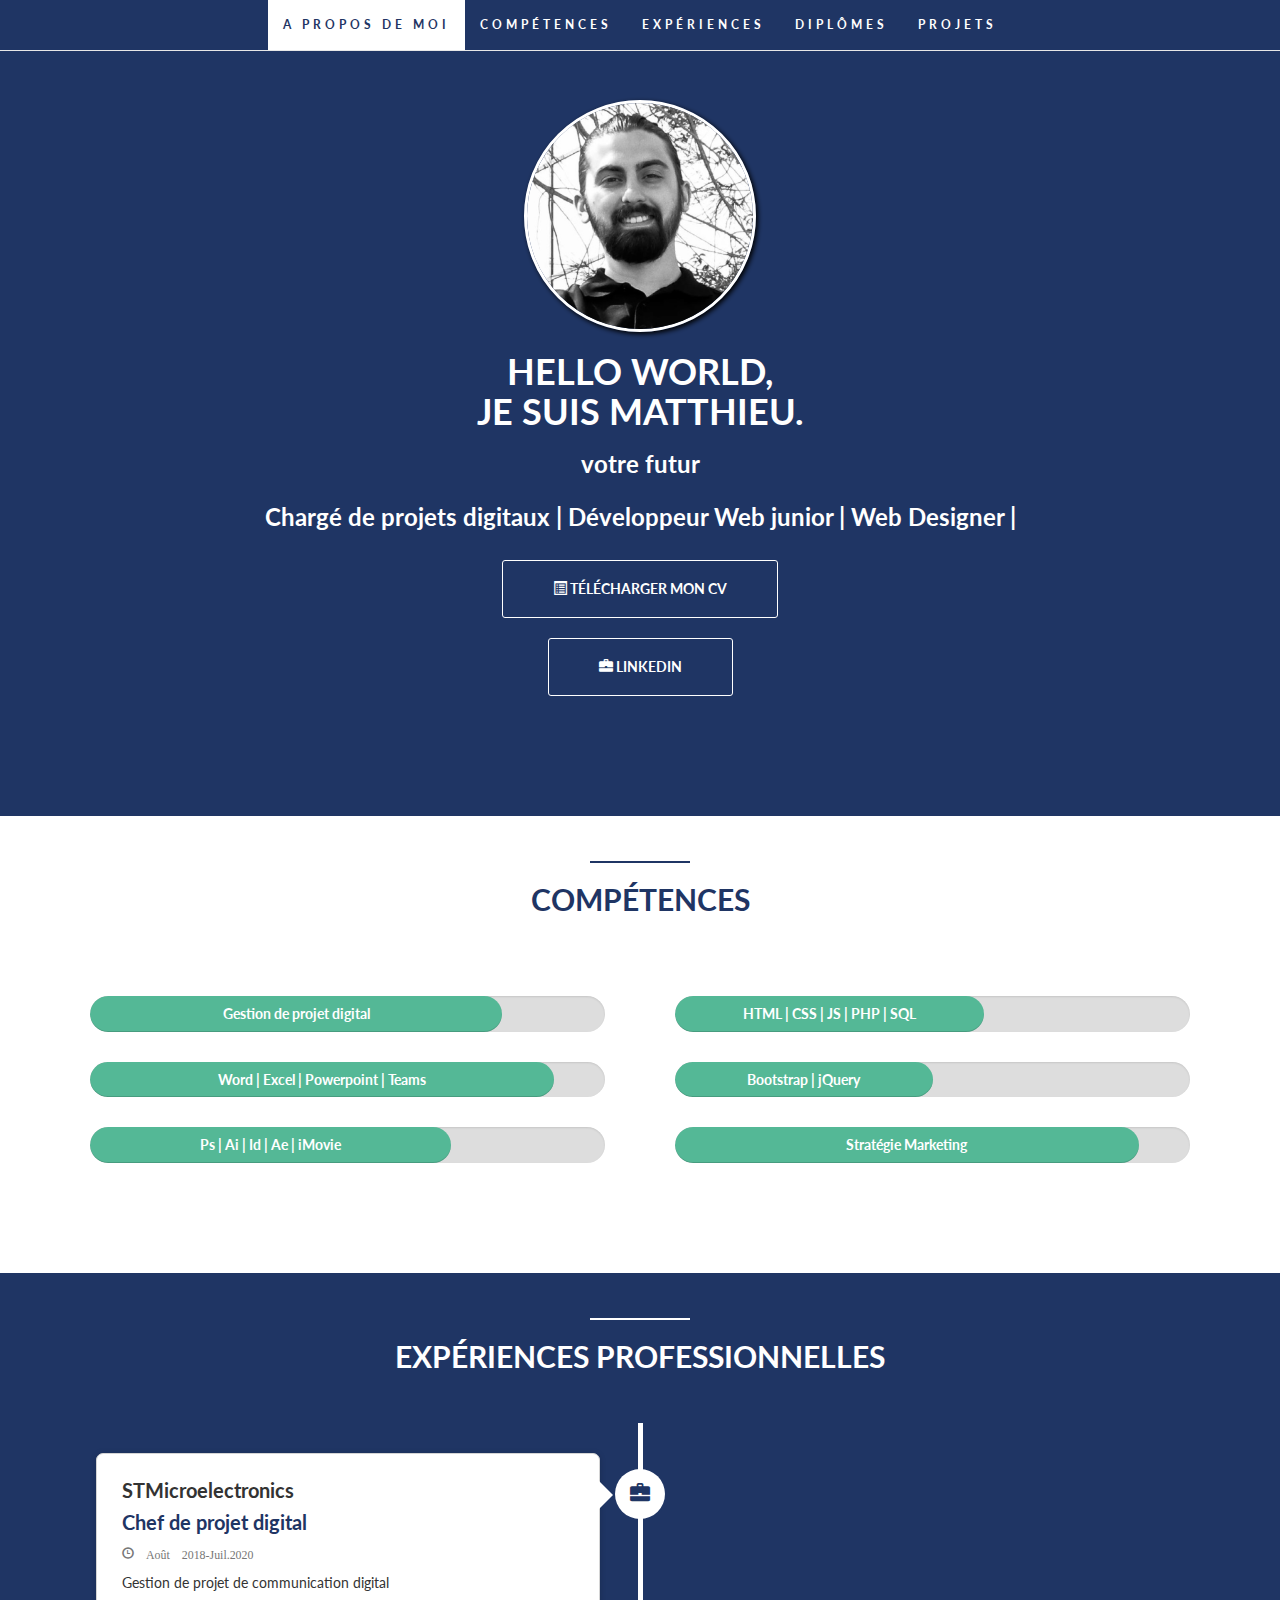
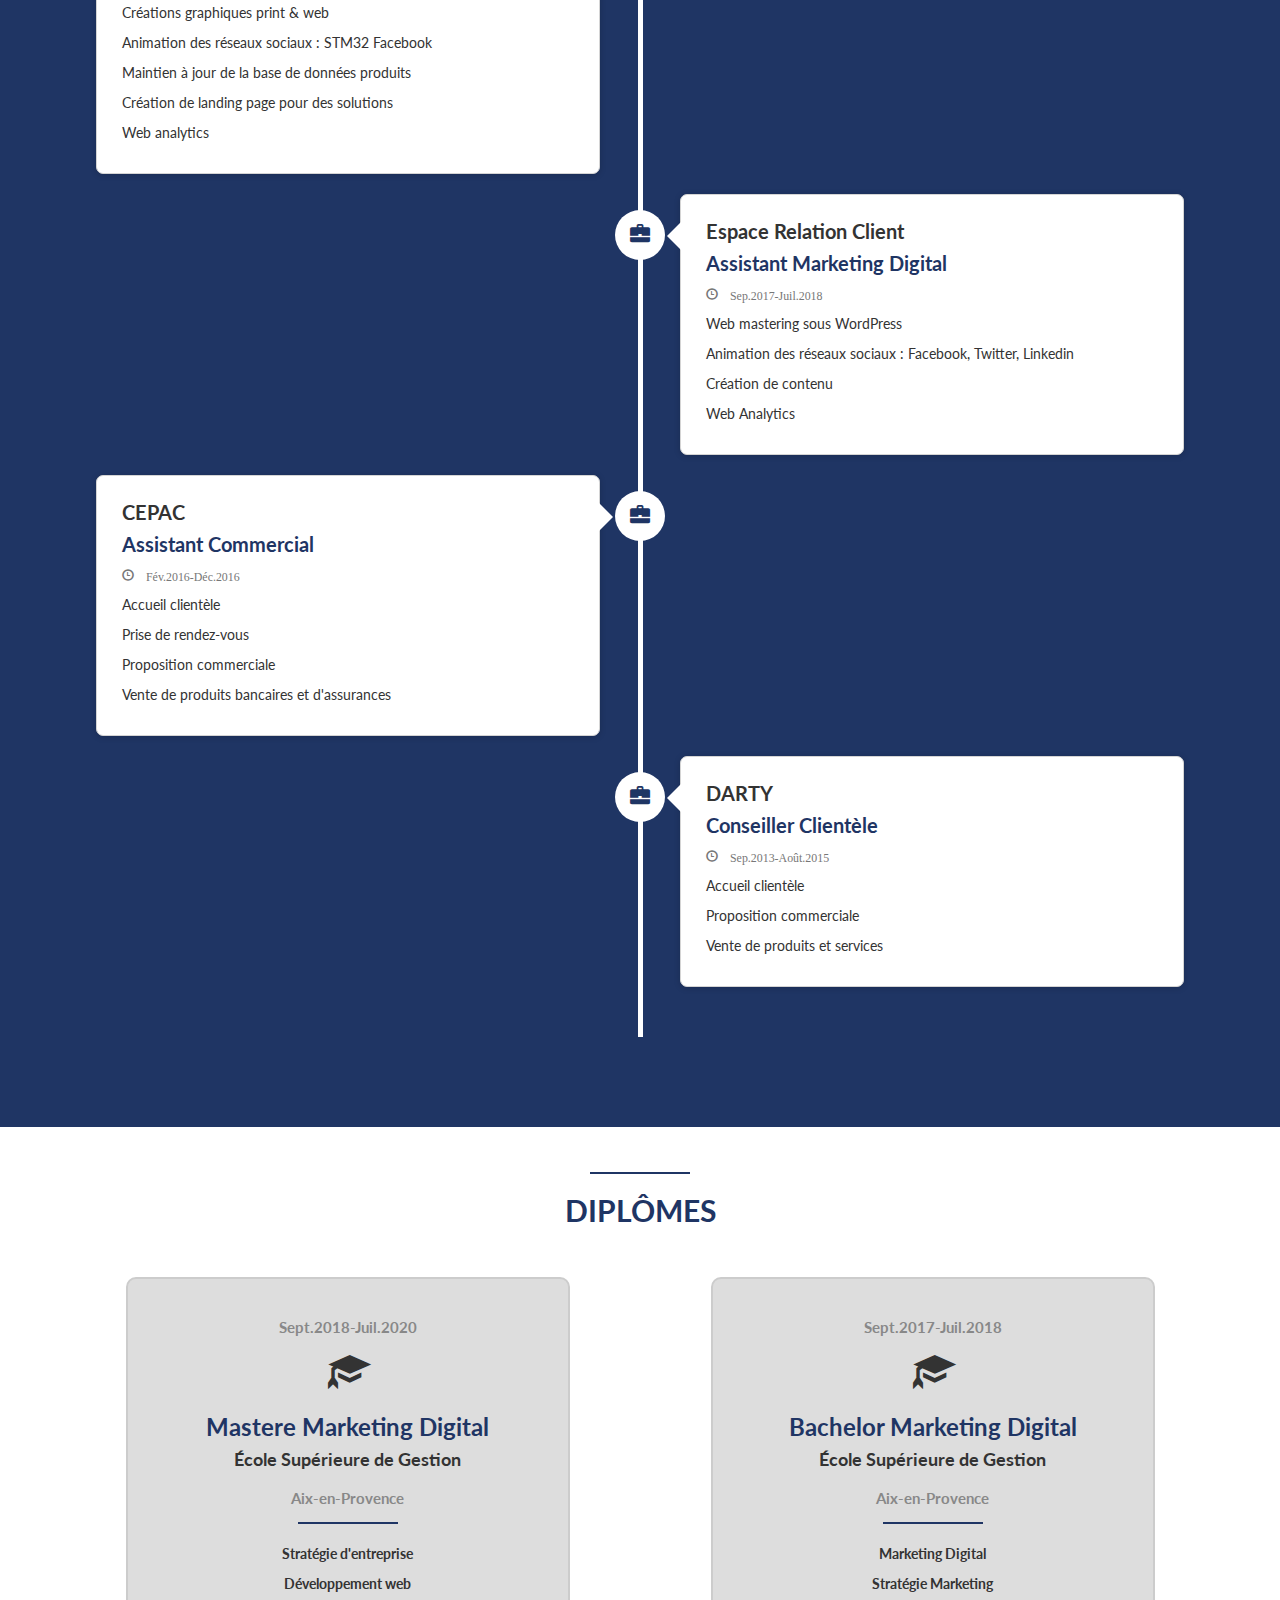
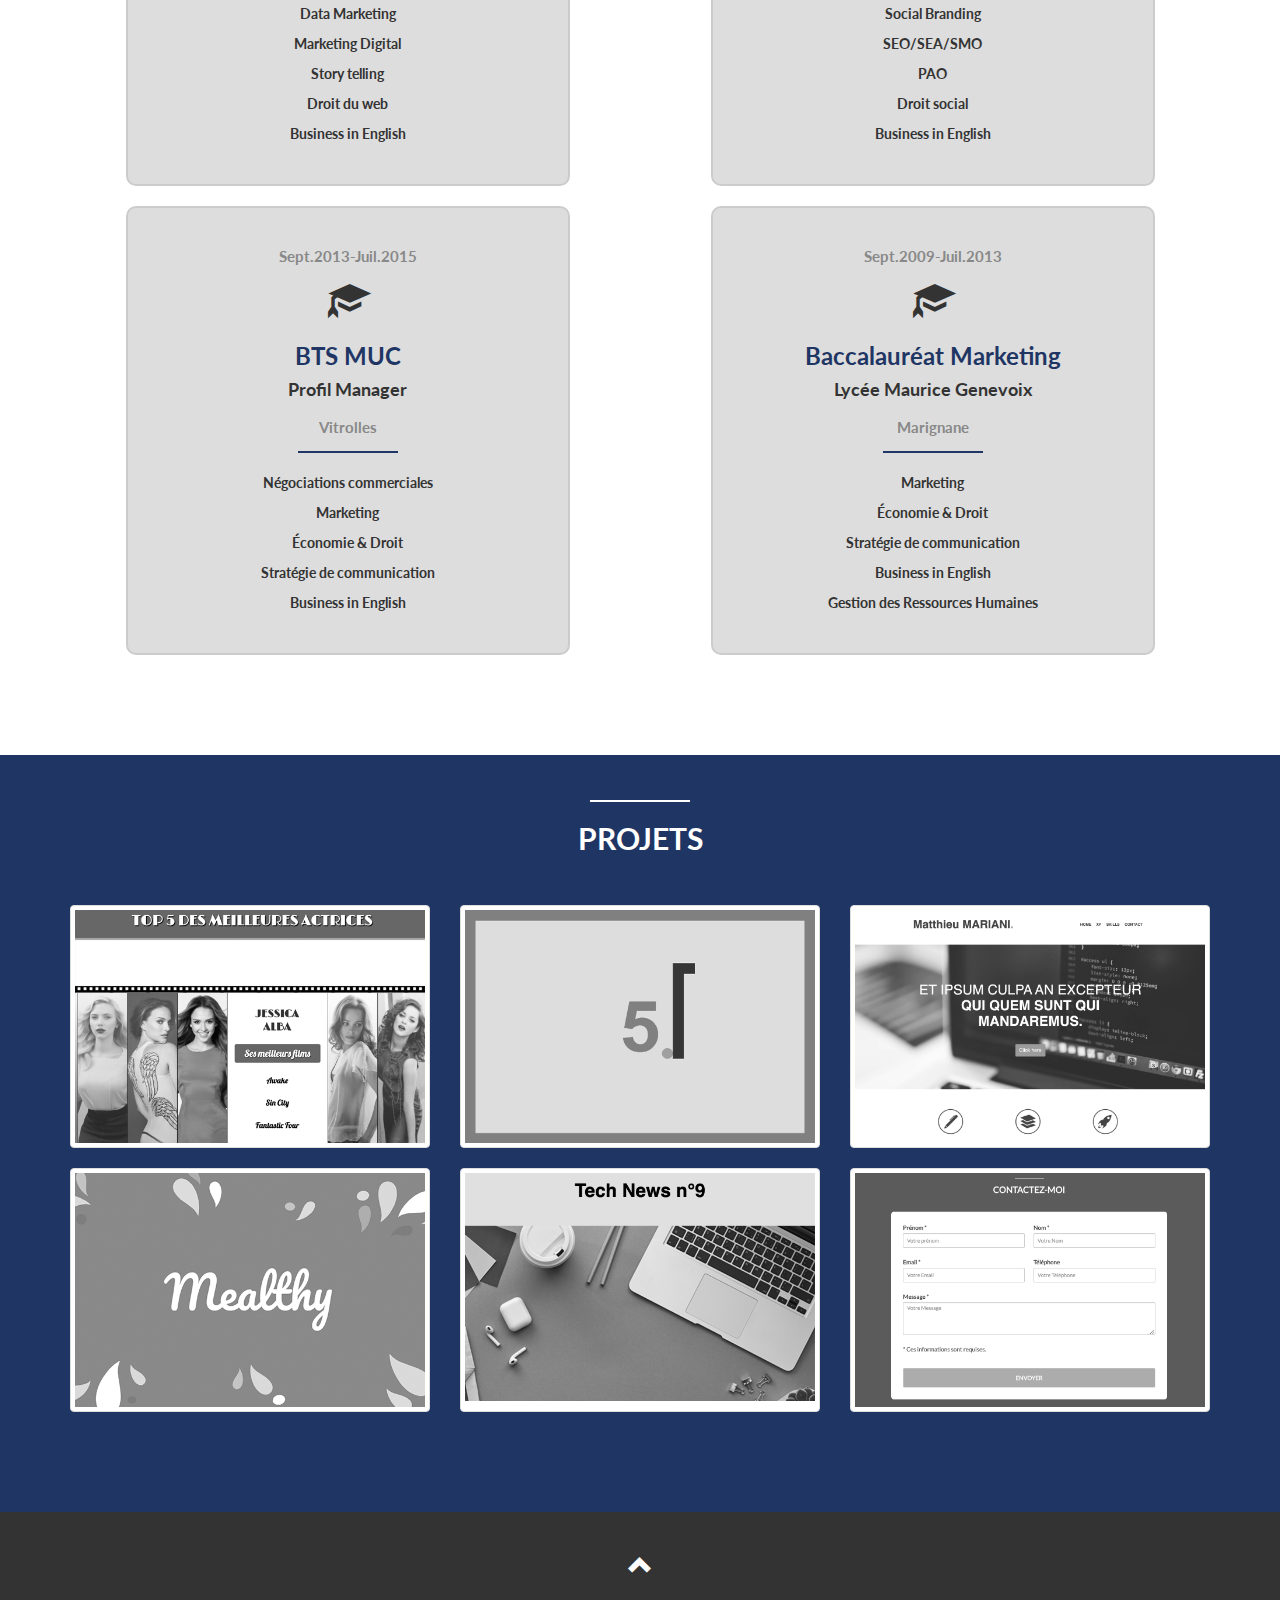
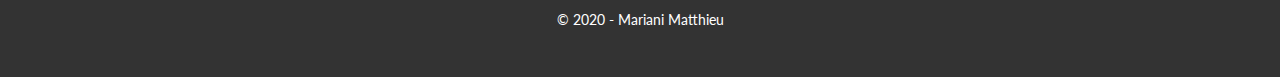
<file: index.html>
<!DOCTYPE html>
<html>

<head>
    <title>Matthieu Mariani - Chargé de projets digitaux | Développeur Web junior | Web Designer |</title>
    <meta charset="utf-8" />
    <meta name="viewport" content="width=device-width, initial-scale=1">
    <meta name="title" content="Matthieu Mariani - Chargé de projets digitaux | Développeur Web junior | Web Designer |">
    <meta name="author" content="Matthieu Mariani">
    <meta name="description" content="Webdesigner, Chargé de projet digital, mais avant tout passioné par cet univers, je ne cesse de me former sur les technologies qui nous entourent, en particulier la programmation web. Venez découvrir mon parcours, mes projets et mes passions.">
    <meta name="keywords" content="Matthieu Mariani, Matthieu, Mariani, Programmation, Créativité, Stratégie, Web, Conseiller, Consultant, Chef, Digital, Personal branding, Portfolio">
    <meta name="owner" content="Matthieu Mariani">
    <meta name="robots" content="index,all">
    <meta name="Reply-to" content="mariani.matthieu.dev@gmail.com">
    <meta name="revisit-after" content="10">
    <link rel="icon" href="favicon.ico" />
    <!-- jQuery link -->
    <script src="https://ajax.googleapis.com/ajax/libs/jquery/1.11.3/jquery.min.js"></script>
    <!-- Bootstrap link -->
    <link rel="stylesheet" href="https://maxcdn.bootstrapcdn.com/bootstrap/3.3.6/css/bootstrap.min.css">
    <script src="https://maxcdn.bootstrapcdn.com/bootstrap/3.3.6/js/bootstrap.min.js"></script>
    <!-- Google font -->
    <link href='http://fonts.googleapis.com/css?family=Lato' rel='stylesheet' type='text/css'>
    <!-- Stylesheet -->
    <link rel="stylesheet" href="css/style.css">
    <!-- Script -->
    <script src="js/script.js"></script>
    <!-- Global site tag (gtag.js) - Google Analytics -->
    <script async src="https://www.googletagmanager.com/gtag/js?id=UA-159633657-1"></script>
    <script>
        window.dataLayer = window.dataLayer || [];

        function gtag() {
            dataLayer.push(arguments);
        }
        gtag('js', new Date());

        gtag('config', 'UA-159633657-1');

    </script>

</head>

<body data-spy="scroll" data-target=".navbar" data-offset="60">
    <!-- Nav -->
    <nav class="navbar navbar-default navbar-fixed-top">
        <div class="container">
            <div class="navbar-header">
                <button type="button" class="navbar-toggle" data-toggle="collapse" data-target="#myNavbar">
                    <span class="icon-bar"></span>
                    <span class="icon-bar"></span>
                    <span class="icon-bar"></span>
                </button>
            </div>
            <div class="collapse navbar-collapse" id="myNavbar">
                <ul class="nav navbar-nav">
                    <li><a href="#about">A propos de moi</a></li>
                    <li><a href="#skills">Compétences</a></li>
                    <li><a href="#experience">Expériences</a></li>
                    <li><a href="#education">Diplômes</a></li>
                    <li><a href="#projets">Projets</a></li>
                </ul>
            </div>
        </div>
    </nav>
    <!-- Si vous lisez ceci c'est que vous êtes certainement en train d'examiner mon code. Recruteurs, développeurs, donnez moi la chance de taper du code à vos côtés, je suis sympa j'apprends vite, je m'engage à ce qu'il soit propre, commenté et indenté, alors n'hésitez plus, il est certes imparfait, mais quel code l'est ? On ne s'améliore qu'en pratiquant alors donnez moi ma chance ! -->
    <section id="about" class="container-fluid">
        <div class="col-xs-8 col-md-4 profile-picture">
            <img src="img/avatar.png" class="img-circle" alt="Matthieu">
        </div>
        <div class="heading">
            <h1>Hello world,<br>je suis Matthieu.</h1>
            <h3>votre futur<br><br>Chargé de projets digitaux | Développeur Web junior | Web Designer |</h3>
            <a href="docs/resume.pdf" target="_blank" class="button1"><span class="glyphicon glyphicon-list-alt"></span> Télécharger mon CV</a><br>
            <a href="https://www.linkedin.com/in/matthieu-mariani-57aa9b13a/" target="_blank" class="button1"><span class="glyphicon glyphicon-briefcase"></span> Linkedin</a>
        </div>

    </section>
    <!-- Section skills -->
    <section id="skills">
        <div class="blue-divider"></div>
        <div class="heading">
            <h2>Compétences</h2>
        </div>
        <div class="container">
            <div class="row">
                <div class="col-md-6">
                    <div class="progress">
                        <div class="progress-bar" role="progressbar" aria-valuenow="80" aria-valuemin="0" aria-valuemax="100" style="width: 80%">
                            <h5>Gestion de projet digital</h5>
                        </div>
                    </div>
                    <div class="progress">
                        <div class="progress-bar" role="progressbar" aria-valuenow="90" aria-valuemin="0" aria-valuemax="100" style="width: 90%">
                            <h5>Word | Excel | Powerpoint | Teams</h5>
                        </div>
                    </div>
                    <div class="progress">
                        <div class="progress-bar" role="progressbar" aria-valuenow="70" aria-valuemin="0" aria-valuemax="100" style="width: 70%">
                            <h5>Ps | Ai | Id | Ae | iMovie</h5>
                        </div>
                    </div>
                </div>
                <div class="col-md-6">
                    <div class="progress">
                        <div class="progress-bar" role="progressbar" aria-valuenow="60" aria-valuemin="0" aria-valuemax="100" style="width: 60%">
                            <h5>HTML | CSS | JS | PHP | SQL</h5>
                        </div>
                    </div>
                    <div class="progress">
                        <div class="progress-bar" role="progressbar" aria-valuenow="50" aria-valuemin="0" aria-valuemax="100" style="width: 50%">
                            <h5>Bootstrap | jQuery</h5>
                        </div>
                    </div>
                    <div class="progress">
                        <div class="progress-bar" role="progressbar" aria-valuenow="90" aria-valuemin="0" aria-valuemax="100" style="width: 90%">
                            <h5>Stratégie Marketing</h5>
                        </div>
                    </div>
                </div>
            </div>
        </div>
    </section>
    <!-- Section XP -->
    <section id="experience">
        <div class="container">
            <div class="white-divider"></div>
            <div class="heading">
                <h2>Expériences Professionnelles</h2>
            </div>
            <ul class="timeline">
                <li>
                    <div class="timeline-badge"><span class="glyphicon glyphicon-briefcase"></span></div>
                    <div class="timeline-panel-container">
                        <div class="timeline-panel">
                            <div class="timeline-heading">
                                <h3>STMicroelectronics</h3>
                                <h4>Chef de projet digital</h4>
                                <p class="text-muted"><small class="glyphicon glyphicon-time"> Août 2018-Juil.2020</small></p>
                            </div>
                            <div class="timeline-body">
                                <p>Gestion de projet de communication digital</p>
                                <p>Créations graphiques print &amp; web</p>
                                <p>Animation des réseaux sociaux : STM32 Facebook</p>
                                <p>Maintien à jour de la base de données produits</p>
                                <p>Création de landing page pour des solutions</p>
                                <p>Web analytics</p>
                            </div>
                        </div>
                    </div>
                </li>
                <li>
                    <div class="timeline-badge"><span class="glyphicon glyphicon-briefcase"></span></div>
                    <div class="timeline-panel-container-inverted">
                        <div class="timeline-panel">
                            <div class="timeline-heading">
                                <h3>Espace Relation Client</h3>
                                <h4>Assistant Marketing Digital</h4>
                                <p class="text-muted"><small class="glyphicon glyphicon-time"> Sep.2017-Juil.2018</small></p>
                            </div>
                            <div class="timeline-body">
                                <p>Web mastering sous WordPress</p>
                                <p>Animation des réseaux sociaux : Facebook, Twitter, Linkedin</p>
                                <p>Création de contenu</p>
                                <p>Web Analytics</p>
                            </div>
                        </div>
                    </div>
                </li>
                <li>
                    <div class="timeline-badge"><span class="glyphicon glyphicon-briefcase"></span></div>
                    <div class="timeline-panel-container">
                        <div class="timeline-panel">
                            <div class="timeline-heading">
                                <h3>CEPAC</h3>
                                <h4>Assistant Commercial</h4>
                                <p class="text-muted"><small class="glyphicon glyphicon-time"> Fév.2016-Déc.2016</small></p>
                            </div>
                            <div class="timeline-body">
                                <p>Accueil clientèle</p>
                                <p>Prise de rendez-vous</p>
                                <p>Proposition commerciale</p>
                                <p>Vente de produits bancaires et d'assurances</p>
                            </div>
                        </div>
                    </div>
                </li>
                <li>
                    <div class="timeline-badge"><span class="glyphicon glyphicon-briefcase"></span></div>
                    <div class="timeline-panel-container-inverted">
                        <div class="timeline-panel">
                            <div class="timeline-heading">
                                <h3>DARTY</h3>
                                <h4>Conseiller Clientèle</h4>
                                <p class="text-muted"><small class="glyphicon glyphicon-time"> Sep.2013-Août.2015</small></p>
                            </div>
                            <div class="timeline-body">
                                <p>Accueil clientèle</p>
                                <p>Proposition commerciale</p>
                                <p>Vente de produits et services</p>
                            </div>
                        </div>
                    </div>
                </li>
            </ul>
        </div>
    </section>
    <!-- Section diplômes -->
    <section id="education">
        <div class="blue-divider"></div>
        <div class="heading">
            <h2>Diplômes</h2>
        </div>
        <div class="container">
            <div class="row">
                <div class="col-sm-6">
                    <div class="education-block">
                        <h5>Sept.2018-Juil.2020</h5>
                        <span class="glyphicon glyphicon-education"></span>
                        <h3>Mastere Marketing Digital</h3>
                        <h4>École Supérieure de Gestion</h4>
                        <h5>Aix-en-Provence</h5>
                        <div class="blue-divider"></div>
                        <p>Stratégie d'entreprise</p>
                        <p>Développement web</p>
                        <p>Data Marketing</p>
                        <p>Marketing Digital</p>
                        <p>Story telling</p>
                        <p>Droit du web</p>
                        <p>Business in English</p>
                    </div>
                </div>
                <div class="col-sm-6">
                    <div class="education-block">
                        <h5>Sept.2017-Juil.2018</h5>
                        <span class="glyphicon glyphicon-education"></span>
                        <h3>Bachelor Marketing Digital</h3>
                        <h4>École Supérieure de Gestion</h4>
                        <h5>Aix-en-Provence</h5>
                        <div class="blue-divider"></div>
                        <p>Marketing Digital</p>
                        <p>Stratégie Marketing</p>
                        <p>Social Branding</p>
                        <p>SEO/SEA/SMO</p>
                        <p>PAO</p>
                        <p>Droit social</p>
                        <p>Business in English</p>
                    </div>
                </div>
            </div>
            <div class="row">
                <div class="col-sm-6">
                    <div class="education-block">
                        <h5>Sept.2013-Juil.2015</h5>
                        <span class="glyphicon glyphicon-education"></span>
                        <h3>BTS MUC</h3>
                        <h4>Profil Manager</h4>
                        <h5>Vitrolles</h5>
                        <div class="blue-divider"></div>
                        <p>Négociations commerciales</p>
                        <p>Marketing</p>
                        <p>Économie &amp; Droit</p>
                        <p>Stratégie de communication</p>
                        <p>Business in English</p>
                    </div>
                </div>
                <div class="col-sm-6">
                    <div class="education-block">
                        <h5>Sept.2009-Juil.2013</h5>
                        <span class="glyphicon glyphicon-education"></span>
                        <h3>Baccalauréat Marketing</h3>
                        <h4>Lycée Maurice Genevoix</h4>
                        <h5>Marignane</h5>
                        <div class="blue-divider"></div>
                        <p>Marketing</p>
                        <p>Économie &amp; Droit</p>
                        <p>Stratégie de communication</p>
                        <p>Business in English</p>
                        <p>Gestion des Ressources Humaines</p>
                    </div>
                </div>
            </div>
        </div>
    </section>
    <!-- Mes premiers projets -->
    <section id="projets">
        <div class="container">
            <div class="white-divider"></div>
            <div class="heading">
                <h2>Projets</h2>
            </div>
            <div class="row">
                <div class="col-sm-4">
                    <a class="thumbnail" href="projet/2020_01_19_jQuery/index.html" target="_blank">
                        <img src="img/actresses.png" alt="Project jQuery">
                    </a>
                </div>
                <div class="col-sm-4">
                    <a class="thumbnail" href="projet/2019_12_05_JS/index.html" target="_blank">
                        <img src="img/snake.png" alt="Project JavaScript">
                    </a>
                </div>
                <div class="col-sm-4">
                    <a class="thumbnail" href="projet/2019_12_03_HTML:CSS/index.html" target="_blank">
                        <img src="img/digital.png" alt="Project HTML & CSS">
                    </a>
                </div>
            </div>
            <div class="row">
                <div class="col-sm-4">
                    <a class="thumbnail" href="projet/2020_03_30_Mealthy/index.html" target="_blank">
                        <img src="img/mealthy.png" alt="Mealthy Start-up">
                    </a>
                </div>
                <div class="col-sm-4">
                    <a class="thumbnail" href="projet/2020_07_06_E-mail/email-tech.html" target="_blank">
                        <img src="img/tech-news.png" alt="Tech News 9 E-Mail">
                    </a>
                </div>
                <div class="col-sm-4">
                    <a class="thumbnail" href="projet/2020_05_27_PHP/index.html" target="_blank">
                        <img src="img/formulaire.png" alt="Formulaire contact PHP">
                    </a>
                </div>
            </div>
        </div>
    </section>
    <footer class="text-center">
        <a href="#about">
            <span class="glyphicon glyphicon-chevron-up"></span>
        </a>
        <!-- Bravo vous êtes à la fin de mon code, n'hésitez plus et contactez-moi, seule la passion nous réunira -->
        <h5>© 2020 - Mariani Matthieu</h5>
    </footer>
</body>

</html>
</file>
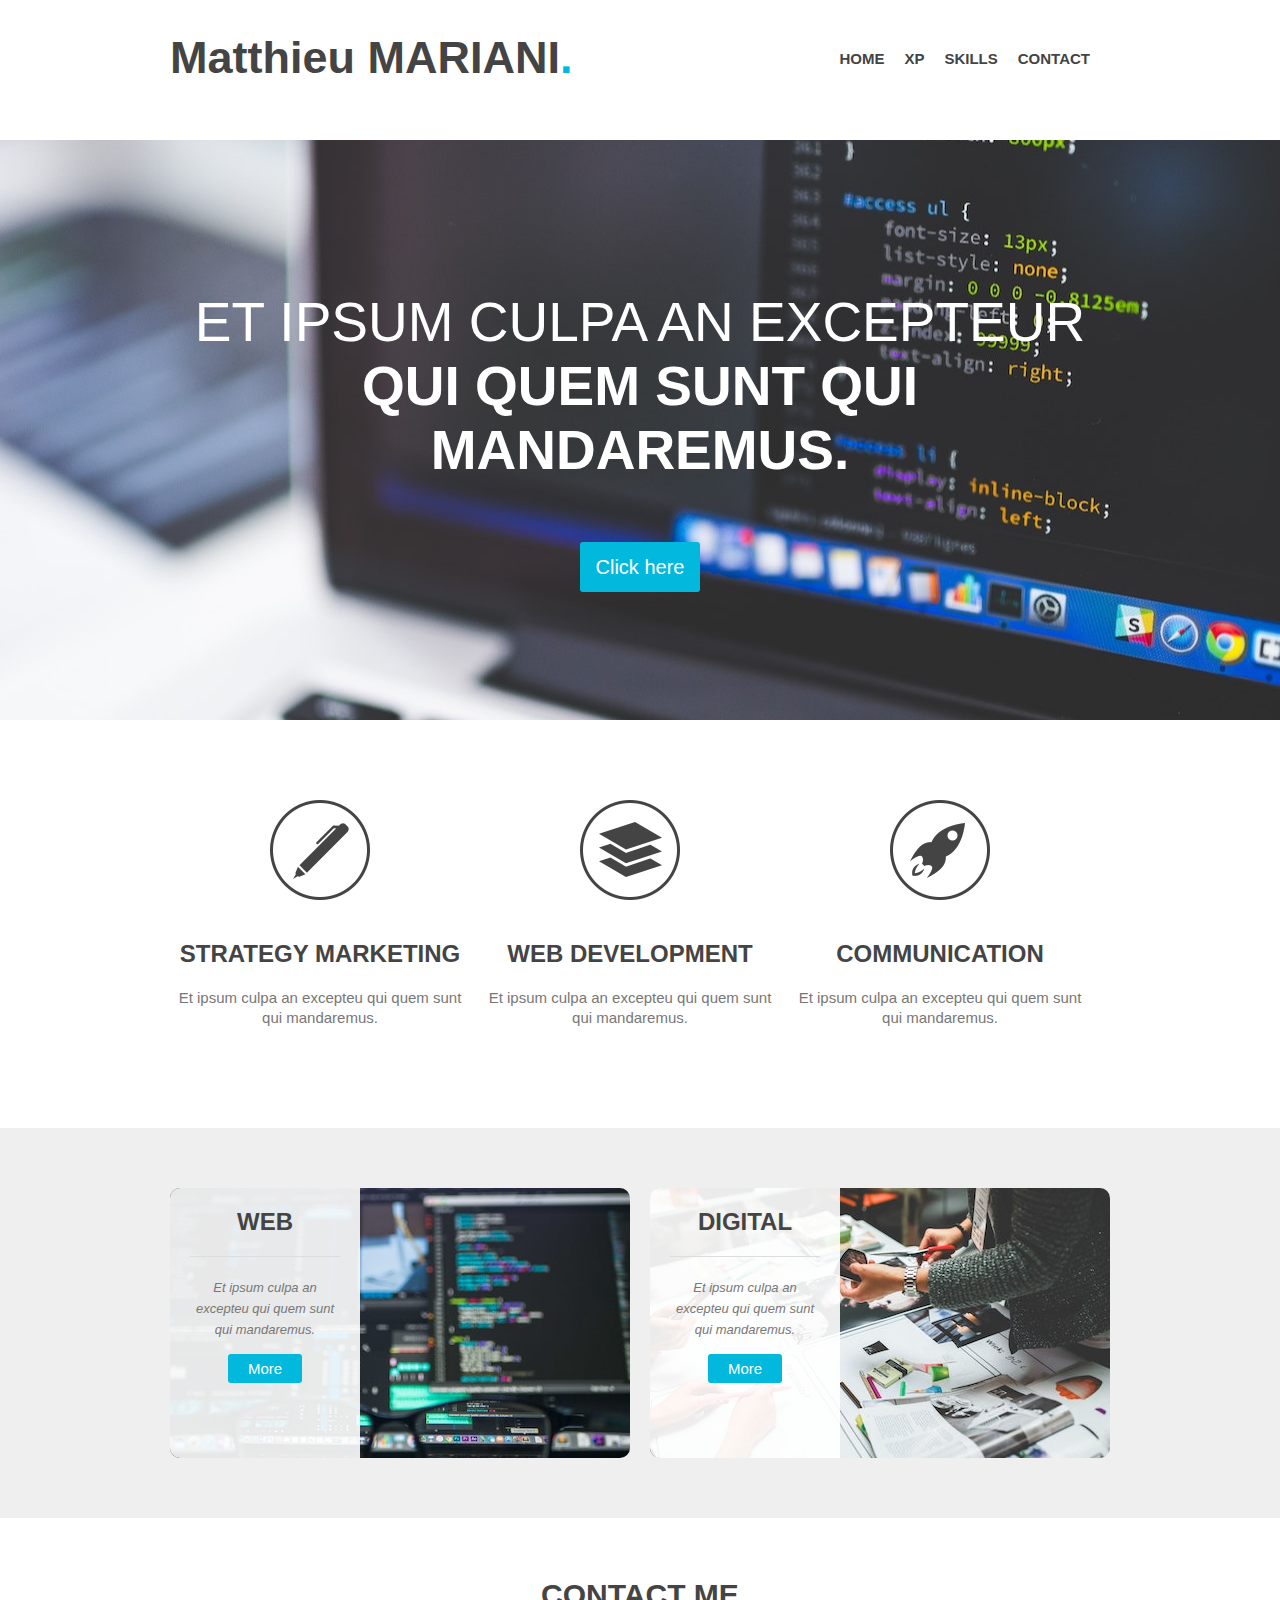
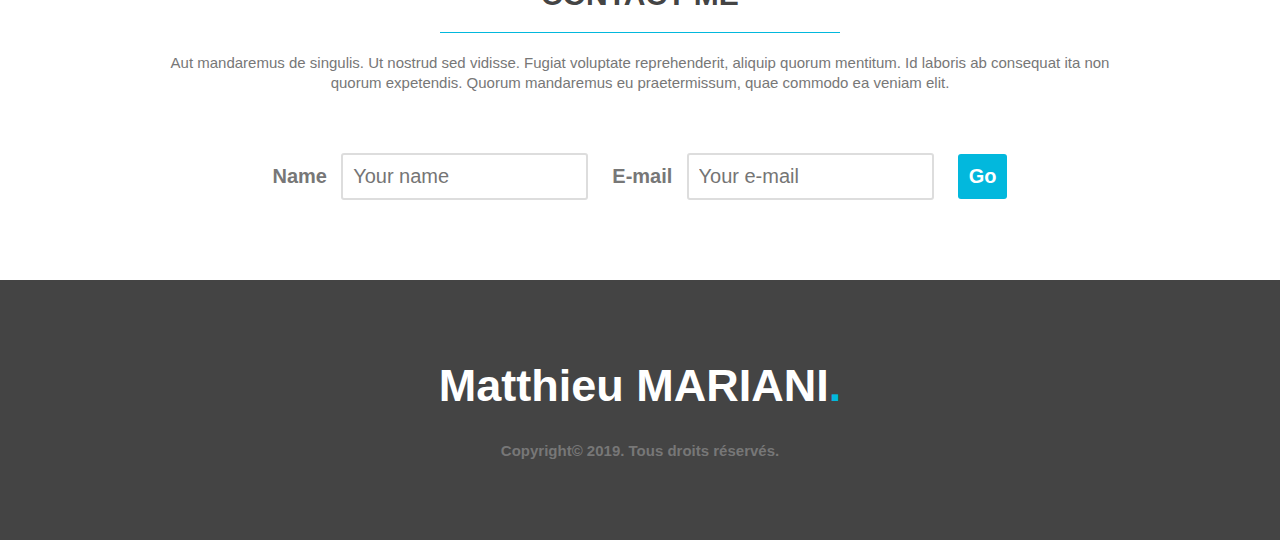
<file: projet/2019_12_03_HTML_CSS/index.html>
<!DOCTYPE html>
<html>

<head>
    <meta charset='utf-8'>
    <title>Projet 5</title>
    <link rel="stylesheet" href="stylesheet/style.css">
    <!-- Global site tag (gtag.js) - Google Analytics -->
    <script async src="https://www.googletagmanager.com/gtag/js?id=UA-159633657-1"></script>
    <script>
        window.dataLayer = window.dataLayer || [];

        function gtag() {
            dataLayer.push(arguments);
        }
        gtag('js', new Date());

        gtag('config', 'UA-159633657-1');

    </script>
</head>

<body>
    <header>
        <div class="wrapper">
            <h1>Matthieu MARIANI<span class="dot">.</span></h1>
            <nav>
                <ul>
                    <li><a href="#main-img">Home</a></li>
                    <li><a href="#step">XP</a></li>
                    <li><a href="#step-2">Skills</a></li>
                    <li><a href="#contact">Contact</a></li>
                </ul>
            </nav>
        </div>
    </header>
    <section id="main-img">
        <div class="wrapper">
            <h2>Et ipsum culpa an
                excepteur<br><strong>qui quem
                    sunt qui mandaremus.</strong>
            </h2>
            <a href="a" class="button">Click here</a>
        </div>
    </section>
    <section id="step">
        <div class="wrapper">
            <ul>
                <li id="wrapper-step-1">
                    <h4>Strategy Marketing</h4>
                    <p>Et ipsum culpa an
                        excepteu qui quem
                        sunt qui mandaremus.</p>
                </li>
                <li id="wrapper-step-2">
                    <h4>Web Development</h4>
                    <p>Et ipsum culpa an
                        excepteu qui quem
                        sunt qui mandaremus.</p>
                </li>
                <li id="wrapper-step-3">
                    <h4>Communication</h4>
                    <p>Et ipsum culpa an
                        excepteu qui quem
                        sunt qui mandaremus.</p>
                </li>
                <div class="clear"></div>
            </ul>
        </div>
    </section>
    <section id="step-2">
        <div class="wrapper">
            <article style="background-image: url(stylesheet/img/article-img-1.jpg)">
                <div class="overlay">
                    <h4>Web</h4>
                    <p><small>Et ipsum culpa an
                            excepteu qui quem
                            sunt qui mandaremus.</small></p>
                    <a href="#" class="button-2">More</a>
                </div>
            </article>
            <article style="background-image:url(stylesheet/img/article-img-2.jpg)">
                <div class="overlay">
                    <h4>Digital</h4>
                    <p><small>Et ipsum culpa an
                            excepteu qui quem
                            sunt qui mandaremus.</small></p>
                    <a href="#" class="button-2">More</a>
                </div>
            </article>
            <div class="clear"></div>
        </div>
    </section>
    <section id="contact">
        <div class="wrapper">
            <h3>Contact me</h3>
            <p>Aut mandaremus de singulis. Ut nostrud sed vidisse. Fugiat voluptate
                reprehenderit, aliquip quorum mentitum. Id laboris ab consequat ita non quorum
                expetendis. Quorum mandaremus eu praetermissum, quae commodo ea veniam elit.
            </p>
            <form>
                <label for="name">Name</label>
                <input type="text" id="name" placeholder="Your name">
                <label for="email">E-mail</label>
                <input type="text" id="email" placeholder="Your e-mail">
                <input type="submit" value="Go" class="button-3">
            </form>
        </div>
    </section>
    <footer>
        <div class="wrapper">
            <h1>Matthieu MARIANI<span class="dot">.</span></h1>
        </div>
        <div class="copyright">Copyright© 2019. Tous droits réservés.</div>

    </footer>
</body>

</html>
</file>
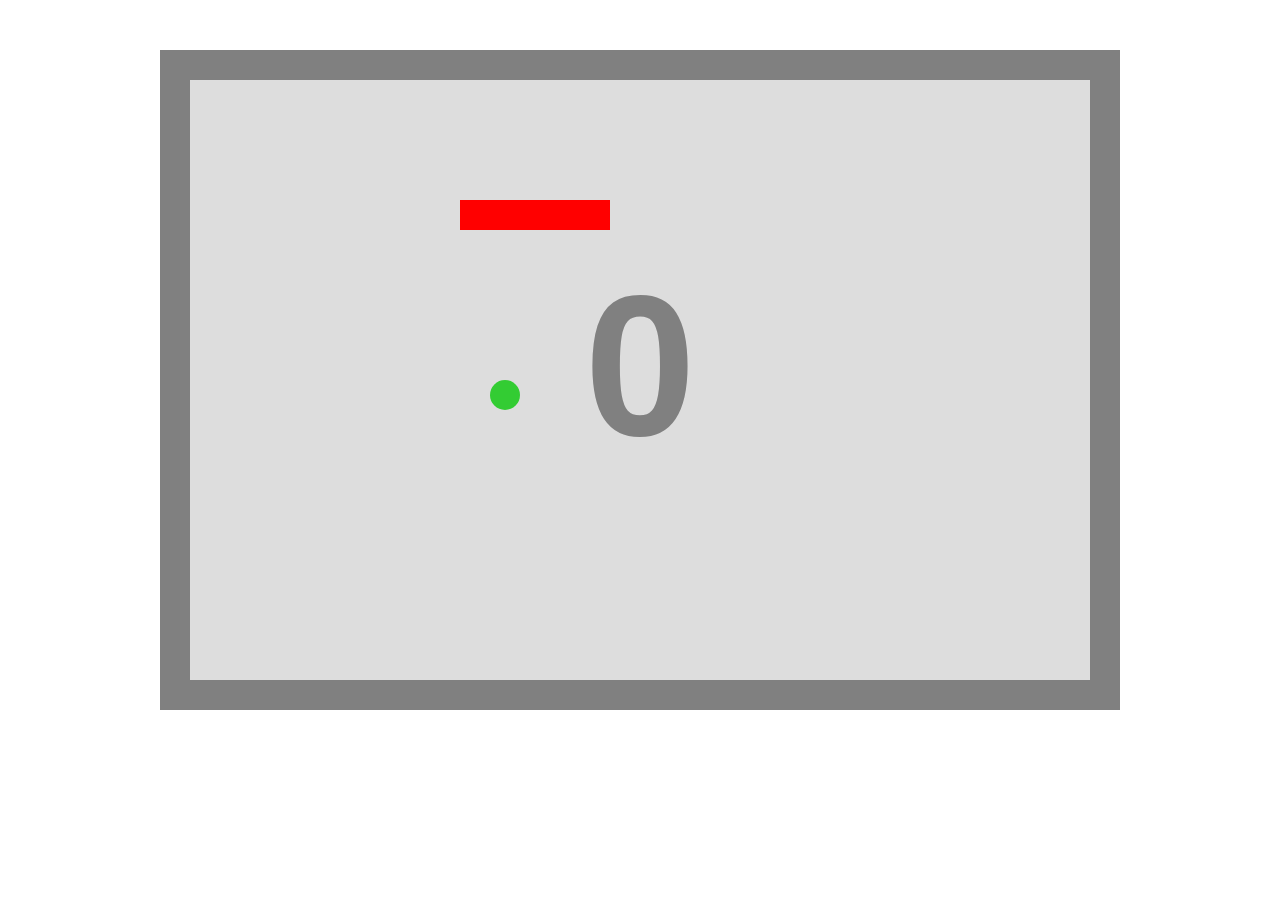
<file: projet/2019_12_05_JS/index.html>
<!DOCTYPE html>
<html>

<head>
    <title>Snake Game</title>
    <script src="js/script.js"></script>
    <!-- Global site tag (gtag.js) - Google Analytics -->
    <script async src="https://www.googletagmanager.com/gtag/js?id=UA-159633657-1"></script>
    <script>
        window.dataLayer = window.dataLayer || [];

        function gtag() {
            dataLayer.push(arguments);
        }
        gtag('js', new Date());

        gtag('config', 'UA-159633657-1');

    </script>
</head>

<body>

</body>

</html>
</file>
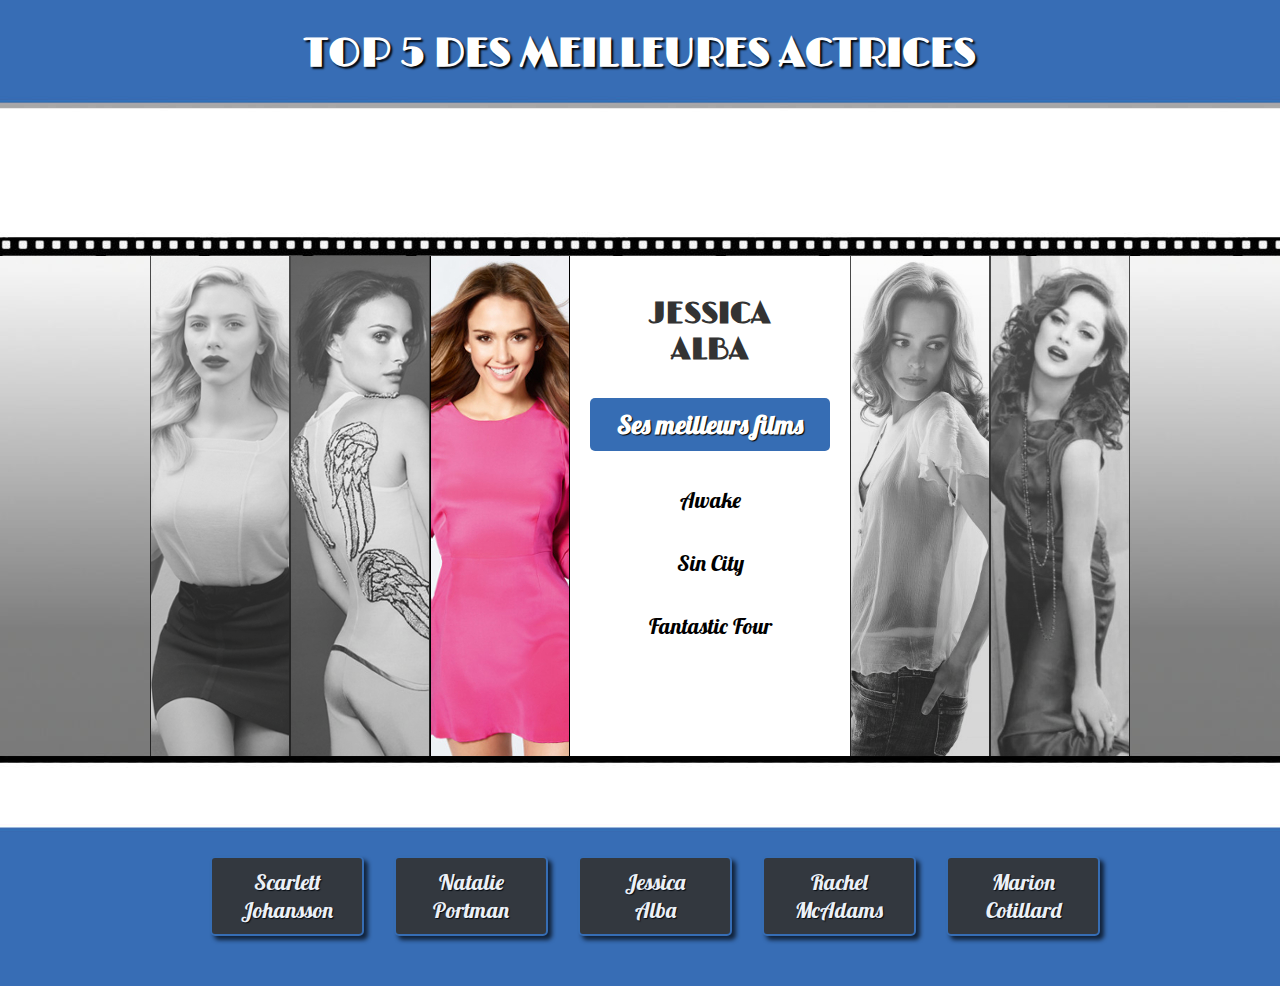
<file: projet/2020_01_19_jQuery/index.html>
<!DOCTYPE html>
<html>

<head>
    <title>Top 5 des meilleures actrices</title>
    <link rel="stylesheet" type="text/css" href="style.css">
    <script src="https://ajax.googleapis.com/ajax/libs/jquery/2.1.4/jquery.min.js"></script>
    <script src="script.js"></script>
    <link href='https://fonts.googleapis.com/css?family=Limelight' rel='stylesheet' type='text/css'>
    <link href='https://fonts.googleapis.com/css?family=Lobster' rel='stylesheet' type='text/css'>
    <!-- Global site tag (gtag.js) - Google Analytics -->
    <script async src="https://www.googletagmanager.com/gtag/js?id=UA-159633657-1"></script>
    <script>
        window.dataLayer = window.dataLayer || [];

        function gtag() {
            dataLayer.push(arguments);
        }
        gtag('js', new Date());

        gtag('config', 'UA-159633657-1');

    </script>

</head>

<body>
    <header>
        <h1>Top 5 des meilleures actrices</h1>
    </header>
    <section id="main-menu">
        <ul>
            <li>
                <div id="part1" class="images">
                    <div class="bw"></div>
                    <div class="color"></div>
                </div>
                <div class="description">
                    <h2>Scarlett<br>Johansson</h2>
                    <h3>Ses meilleurs films</h3>
                    <p>Lucy</p>
                    <p>The Island</p>
                    <p>Lost In Translation</p>
                </div>
            </li>
            <li>
                <div id="part2" class="images">
                    <div class="bw"></div>
                    <div class="color"></div>
                </div>
                <div class="description">
                    <h2>Natalie<br>Portman</h2>
                    <h3>Ses meilleurs films</h3>
                    <p>Black Swan</p>
                    <p>Star Wars</p>
                    <p>Leon</p>
                </div>
            </li>
            <li>
                <div id="part3" class="images">
                    <div class="bw"></div>
                    <div class="color"></div>
                </div>
                <div class="description">
                    <h2>Jessica<br>Alba</h2>
                    <h3>Ses meilleurs films</h3>
                    <p>Awake</p>
                    <p>Sin City</p>
                    <p>Fantastic Four</p>
                </div>
            </li>
            <li>
                <div id="part4" class="images">
                    <div class="bw"></div>
                    <div class="color"></div>
                </div>
                <div class="description">
                    <h2>Rachel<br>McAdams</h2>
                    <h3>Ses meilleurs films</h3>
                    <p>The Notebook</p>
                    <p>The Vow</p>
                    <p>The Time Traveler's Wife</p>
                </div>
            </li>
            <li>
                <div id="part5" class="images">
                    <div class="bw"></div>
                    <div class="color"></div>
                </div>
                <div class="description">
                    <h2>Marion<br>Cotillard</h2>
                    <h3>Ses meilleurs films</h3>
                    <p>Jeux d'enfants</p>
                    <p>Les Petits Mouchoirs</p>
                    <p>Inception</p>
                </div>
            </li>
        </ul>
    </section>
    <section id="buttons-menu">
        <ul>
            <li class="button">Scarlett<br>Johansson</li>
            <li class="button">Natalie<br>Portman</li>
            <li class="button">Jessica<br>Alba</li>
            <li class="button">Rachel<br>McAdams</li>
            <li class="button">Marion<br>Cotillard</li>
        </ul>
    </section>

</body>

</html>
</file>
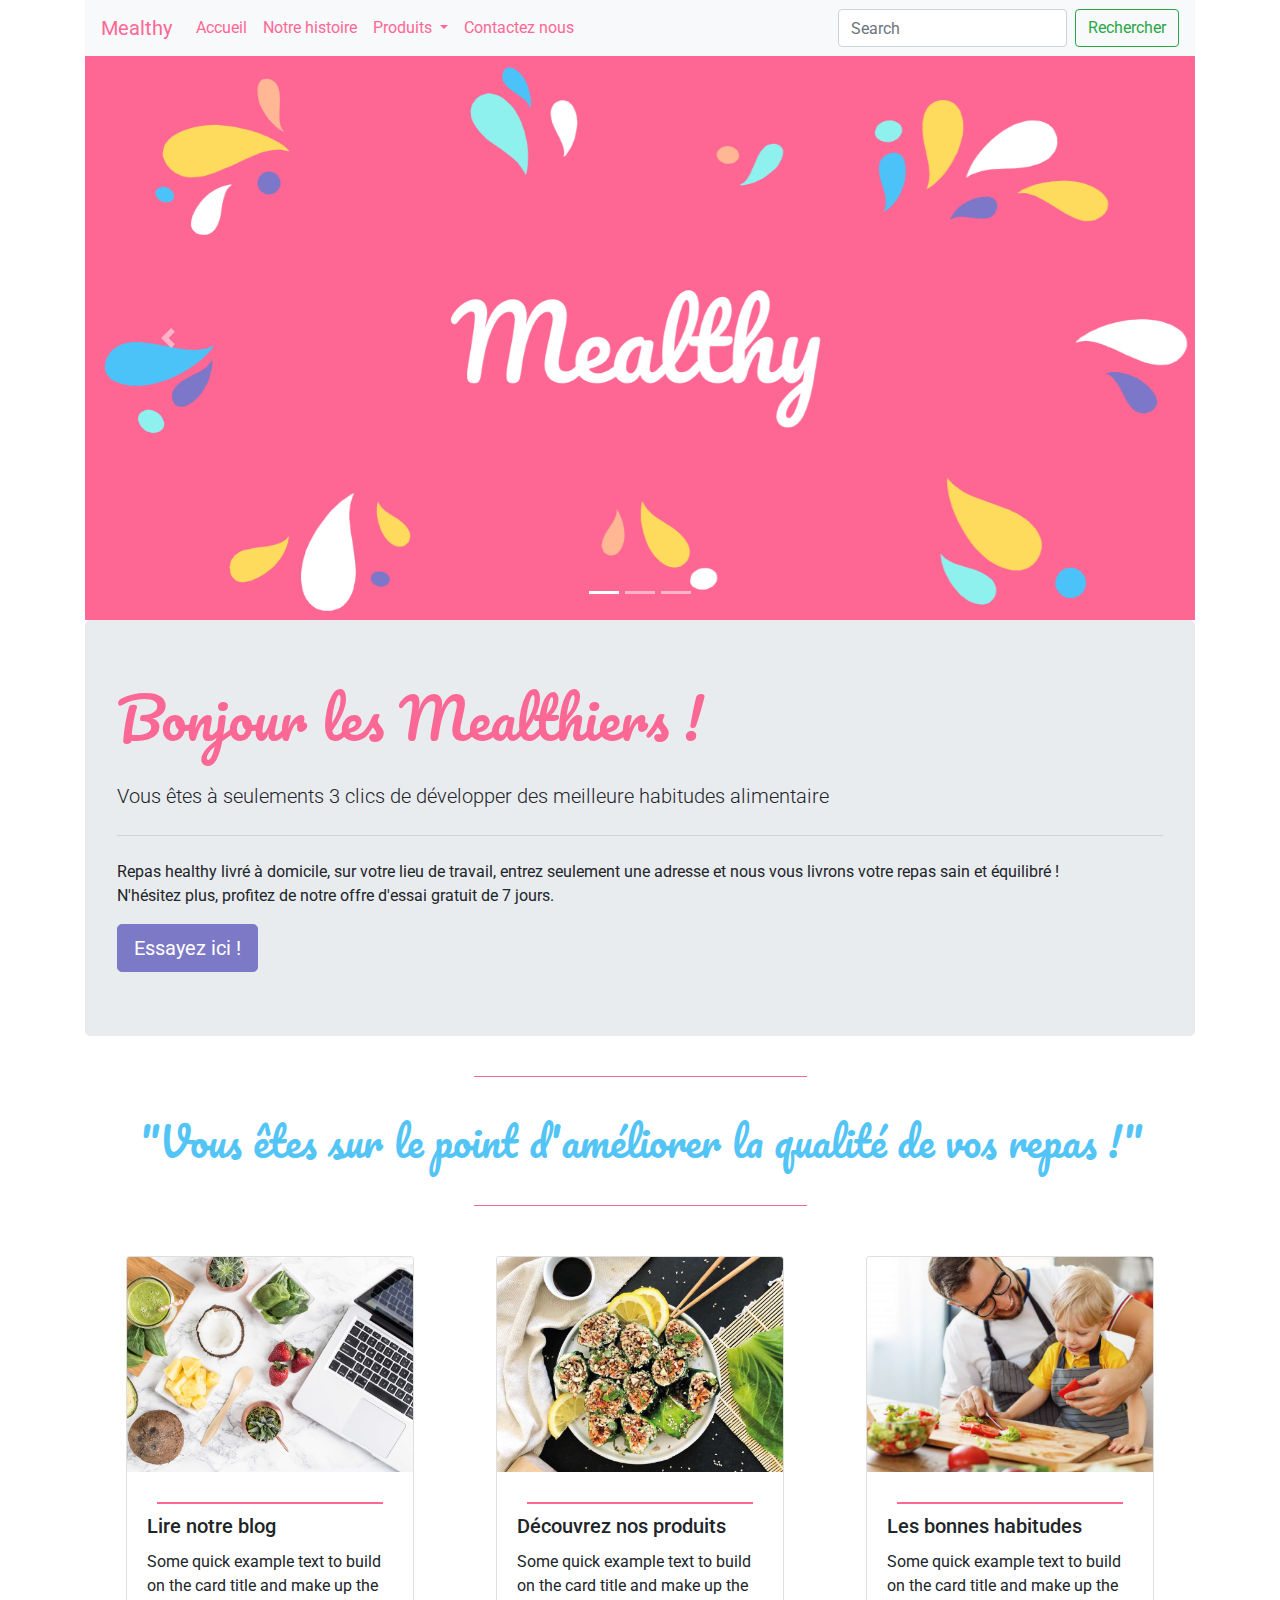
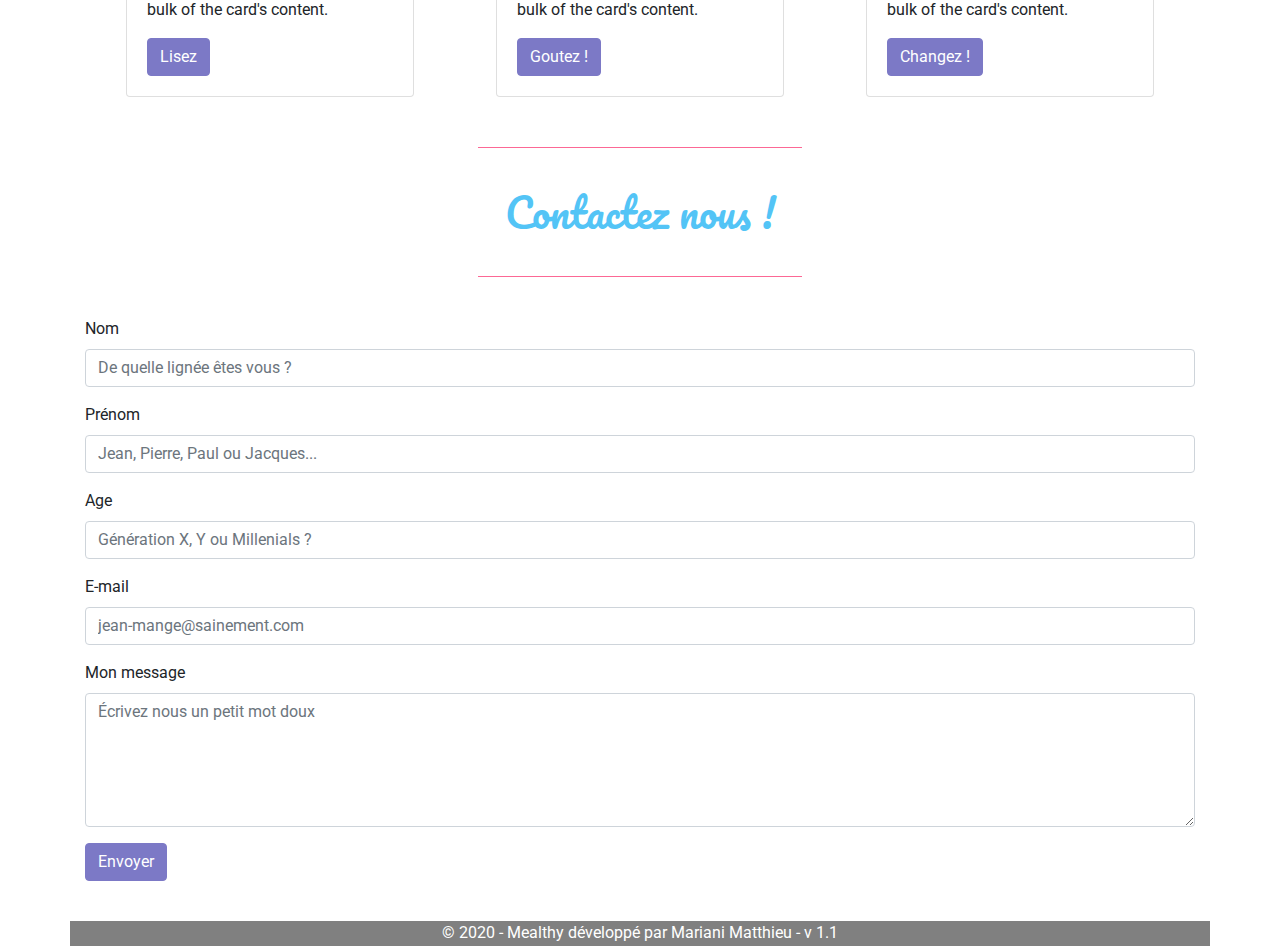
<file: projet/2020_03_30_Mealthy/index.html>
<!doctype html>
<html lang="fr">

<head>
    <title>Mealthy - Changez d'alimentation</title>
    <meta charset="utf-8">
    <meta name="viewport" content="width=device-width, initial-scale=1, shrink-to-fit=no">
    <link rel="stylesheet" href="https://stackpath.bootstrapcdn.com/bootstrap/4.4.1/css/bootstrap.min.css" integrity="sha384-Vkoo8x4CGsO3+Hhxv8T/Q5PaXtkKtu6ug5TOeNV6gBiFeWPGFN9MuhOf23Q9Ifjh" crossorigin="anonymous">
    <link rel="stylesheet" href="css/style.css">
    <script src="https://code.jquery.com/jquery-3.4.1.slim.min.js" integrity="sha384-J6qa4849blE2+poT4WnyKhv5vZF5SrPo0iEjwBvKU7imGFAV0wwj1yYfoRSJoZ+n" crossorigin="anonymous"></script>
    <script src="https://cdn.jsdelivr.net/npm/popper.js@1.16.0/dist/umd/popper.min.js" integrity="sha384-Q6E9RHvbIyZFJoft+2mJbHaEWldlvI9IOYy5n3zV9zzTtmI3UksdQRVvoxMfooAo" crossorigin="anonymous"></script>
    <script src="https://stackpath.bootstrapcdn.com/bootstrap/4.4.1/js/bootstrap.min.js" integrity="sha384-wfSDF2E50Y2D1uUdj0O3uMBJnjuUD4Ih7YwaYd1iqfktj0Uod8GCExl3Og8ifwB6" crossorigin="anonymous"></script>
    <link href="https://fonts.googleapis.com/css2?family=Roboto&display=swap" rel="stylesheet">
    <link href="https://fonts.googleapis.com/css2?family=Pacifico&display=swap" rel="stylesheet">
</head>
<header class="container">
    <nav class="navbar navbar-expand-lg navbar-light bg-light">
        <a class="navbar-brand" href="#">Mealthy</a>
        <button class="navbar-toggler" type="button" data-toggle="collapse" data-target="#navbarSupportedContent" aria-controls="navbarSupportedContent" aria-expanded="false" aria-label="Toggle navigation">
            <span class="navbar-toggler-icon"></span>
        </button>

        <div class="collapse navbar-collapse" id="navbarSupportedContent">
            <ul class="navbar-nav mr-auto">
                <li class="nav-item active">
                    <a class="nav-link" href="#">Accueil <span class="sr-only"></span></a>
                </li>
                <li class="nav-item">
                    <a class="nav-link" href="#">Notre histoire</a>
                </li>
                <li class="nav-item dropdown">
                    <a class="nav-link dropdown-toggle" href="#" id="navbarDropdown" role="button" data-toggle="dropdown" aria-haspopup="true" aria-expanded="false">
                        Produits
                    </a>
                    <div class="dropdown-menu" aria-labelledby="navbarDropdown">
                        <a class="dropdown-item" href="#">Repas</a>
                        <a class="dropdown-item" href="#">Boissons</a>
                        <div class="dropdown-divider"></div>
                        <a class="dropdown-item" href="#">Menus</a>
                    </div>
                </li>
                <li class="nav-item">
                    <a class="nav-link" href="#form" tabindex="-1" aria-disabled="true">Contactez nous</a>
                </li>
            </ul>
            <form class="form-inline my-2 my-lg-0">
                <input class="form-control mr-sm-2" type="search" placeholder="Search" aria-label="Search">
                <button class="btn btn-outline-success my-2 my-sm-0" type="submit">Rechercher</button>
            </form>
        </div>
    </nav>
</header>

<body>
    <section id="carousel" class="container">
        <div id="carouselExampleIndicators" class="carousel slide" data-ride="carousel">
            <ol class="carousel-indicators">
                <li data-target="#carouselExampleIndicators" data-slide-to="0" class="active"></li>
                <li data-target="#carouselExampleIndicators" data-slide-to="1"></li>
                <li data-target="#carouselExampleIndicators" data-slide-to="2"></li>
            </ol>
            <div class="carousel-inner">
                <div class="carousel-item active">
                    <img src="img/banner-1.png" class="d-block w-100" alt="...">
                </div>
                <div class="carousel-item">
                    <img src="img/banner-2.png" class="d-block w-100" alt="...">
                </div>
                <div class="carousel-item">
                    <img src="img/banner-3.png" class="d-block w-100" alt="...">
                </div>
            </div>
            <a class="carousel-control-prev" href="#carouselExampleIndicators" role="button" data-slide="prev">
                <span class="carousel-control-prev-icon" aria-hidden="true"></span>
                <span class="sr-only">Précédent</span>
            </a>
            <a class="carousel-control-next" href="#carouselExampleIndicators" role="button" data-slide="next">
                <span class="carousel-control-next-icon" aria-hidden="true"></span>
                <span class="sr-only">Suivant</span>
            </a>
        </div>
    </section>
    <section id="jumbotron" class="container">
        <div class="jumbotron">
            <h1 class="display-4">Bonjour les Mealthiers !</h1>
            <p class="lead">Vous êtes à seulements 3 clics de développer des meilleure habitudes alimentaire</p>
            <hr class="my-4">
            <p>Repas healthy livré à domicile, sur votre lieu de travail, entrez seulement une adresse et nous vous livrons votre repas sain et équilibré !<br>N'hésitez plus, profitez de notre offre d'essai gratuit de 7 jours.</p>
            <a class="btn btn-primary btn-lg" href="#" role="button">Essayez ici !</a>
        </div>
    </section>
    <section id="quote" class="container">
        <div class="quote">
            <div class="divider"></div>
            <h1>"Vous êtes sur le point d'améliorer la qualité de vos repas !"</h1>
            <div class="divider"></div>
        </div>
    </section>
    <section id="card">
        <div class="container">
            <div class="card" style="width: 18rem;">
                <img src="img/card-banner-3.png" class="card-img-top" alt="...">
                <div class="card-body">
                    <div class="divider"></div>
                    <h5 class="card-title">Lire notre blog</h5>
                    <p class="card-text">Some quick example text to build on the card title and make up the bulk of the card's content.</p>
                    <a href="#" class="btn btn-primary">Lisez</a>
                </div>
            </div>
            <div class="card" style="width: 18rem;">
                <img src="img/card-banner-2.png" class="card-img-top" alt="...">
                <div class="card-body">
                    <div class="divider"></div>
                    <h5 class="card-title">Découvrez nos produits</h5>
                    <p class="card-text">Some quick example text to build on the card title and make up the bulk of the card's content.</p>
                    <a href="#" class="btn btn-primary">Goutez !</a>
                </div>
            </div>
            <div class="card" style="width: 18rem;">
                <img src="img/card-banner-1.png" class="card-img-top" alt="...">
                <div class="card-body">
                    <div class="divider"></div>
                    <h5 class="card-title">Les bonnes habitudes</h5>
                    <p class="card-text">Some quick example text to build on the card title and make up the bulk of the card's content.</p>
                    <a href="#" class="btn btn-primary">Changez !</a>
                </div>
            </div>
        </div>
    </section>
    <section id="form" class="container">
        <section id="quote" class="container">
            <div class="quote">
                <div class="divider"></div>
                <h1>Contactez nous !</h1>
                <div class="divider"></div>
            </div>
        </section>
        <form>
            <div class="form-group">
                <label for="exampleFormControlInput1">Nom</label>
                <input type="email" class="form-control" id="exampleFormControlInput1" placeholder="De quelle lignée êtes vous ?">
            </div>
            <div class="form-group">
                <label for="exampleFormControlInput1">Prénom</label>
                <input type="email" class="form-control" id="exampleFormControlInput1" placeholder="Jean, Pierre, Paul ou Jacques...">
            </div>
            <div class="form-group">
                <label for="exampleFormControlInput1">Age</label>
                <input type="email" class="form-control" id="exampleFormControlInput1" placeholder="Génération X, Y ou Millenials ?">
            </div>
            <div class="form-group">
                <label for="exampleFormControlInput1">E-mail</label>
                <input type="email" class="form-control" id="exampleFormControlInput1" placeholder="jean-mange@sainement.com">
            </div>

            <div class="form-group">
                <label for="exampleFormControlTextarea1">Mon message</label>
                <textarea class="form-control" id="exampleFormControlTextarea1" rows="5" placeholder="Écrivez nous un petit mot doux"></textarea>
            </div>
            <button type="submit" class="btn btn-primary">Envoyer</button>
        </form>

    </section>


</body>
<footer class="container">
    <p class="copyrights">© 2020 - Mealthy développé par Mariani Matthieu - v 1.1</p>
</footer></html>
</file>
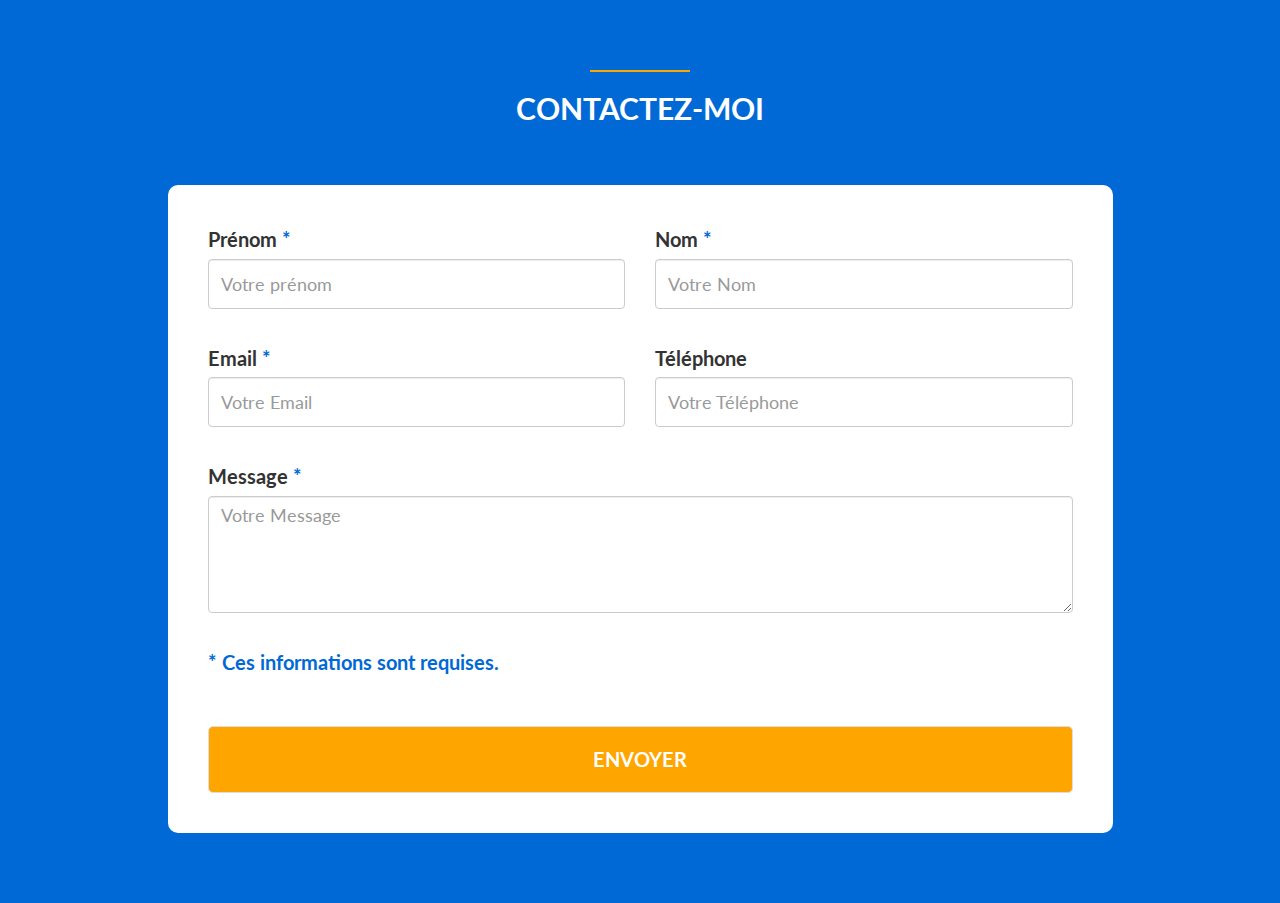
<file: projet/2020_05_27_PHP/index.html>
<!DOCTYPE html>
<html>

<head>
    <title>Contactez-Moi !</title>
    <meta charset="utf-8" />
    <meta name="viewport" content="width=device-width, initial-scale=1">
    <script src="https://ajax.googleapis.com/ajax/libs/jquery/1.11.3/jquery.min.js"></script>
    <link rel="stylesheet" href="https://maxcdn.bootstrapcdn.com/bootstrap/3.3.6/css/bootstrap.min.css">
    <script src="https://maxcdn.bootstrapcdn.com/bootstrap/3.3.6/js/bootstrap.min.js"></script>
    <link href='http://fonts.googleapis.com/css?family=Lato' rel='stylesheet' type='text/css'>
    <link rel="stylesheet" href="css/style.css">
    <script src="js/script.js"></script>
</head>


<body>

    <div class="container">
        <div class="divider"></div>
        <div class="heading">
            <h2>Contactez-moi</h2>
        </div>

        <div class="row">
            <div class="col-lg-10 col-lg-offset-1">
                <form id="contact-form" method="post" action="" role="form">
                    <div class="row">
                        <div class="col-md-6">
                            <label for="firstname">Prénom <span class="blue">*</span></label>
                            <input id="firstname" type="text" name="firstname" class="form-control" placeholder="Votre prénom">
                            <p class="comments"></p>
                        </div>
                        <div class="col-md-6">
                            <label for="name">Nom <span class="blue">*</span></label>
                            <input id="name" type="text" name="name" class="form-control" placeholder="Votre Nom">
                            <p class="comments"></p>
                        </div>
                        <div class="col-md-6">
                            <label for="email">Email <span class="blue">*</span></label>
                            <input id="email" type="text" name="email" class="form-control" placeholder="Votre Email">
                            <p class="comments"></p>
                        </div>
                        <div class="col-md-6">
                            <label for="phone">Téléphone</label>
                            <input id="phone" type="tel" name="phone" class="form-control" placeholder="Votre Téléphone">
                            <p class="comments"></p>
                        </div>
                        <div class="col-md-12">
                            <label for="message">Message <span class="blue">*</span></label>
                            <textarea id="message" name="message" class="form-control" placeholder="Votre Message" rows="4"></textarea>
                            <p class="comments"></p>
                        </div>
                        <div class="col-md-12">
                            <p class="blue"><strong>* Ces informations sont requises.</strong></p>
                        </div>
                        <div class="col-md-12">
                            <input type="submit" class="button1" value="Envoyer">
                        </div>
                    </div>
                </form>
            </div>
        </div>
    </div>

</body>

</html>
</file>
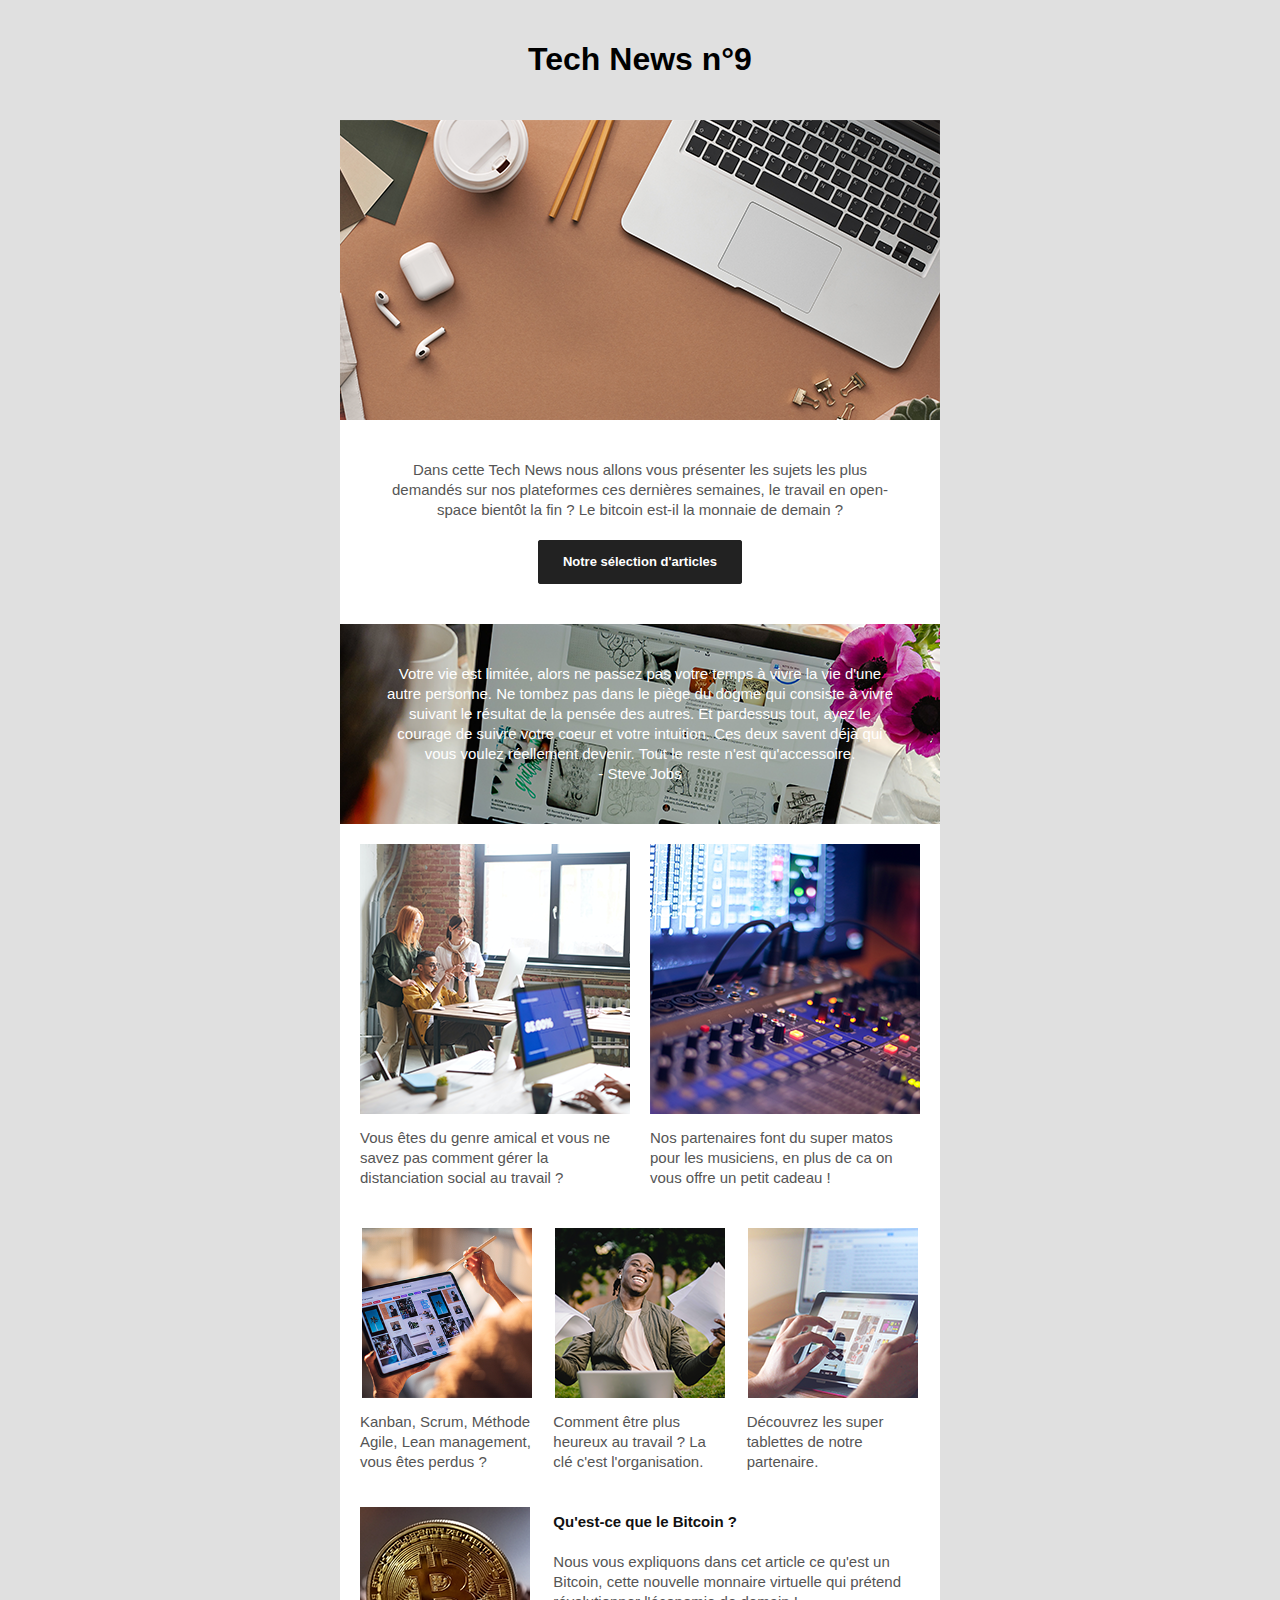
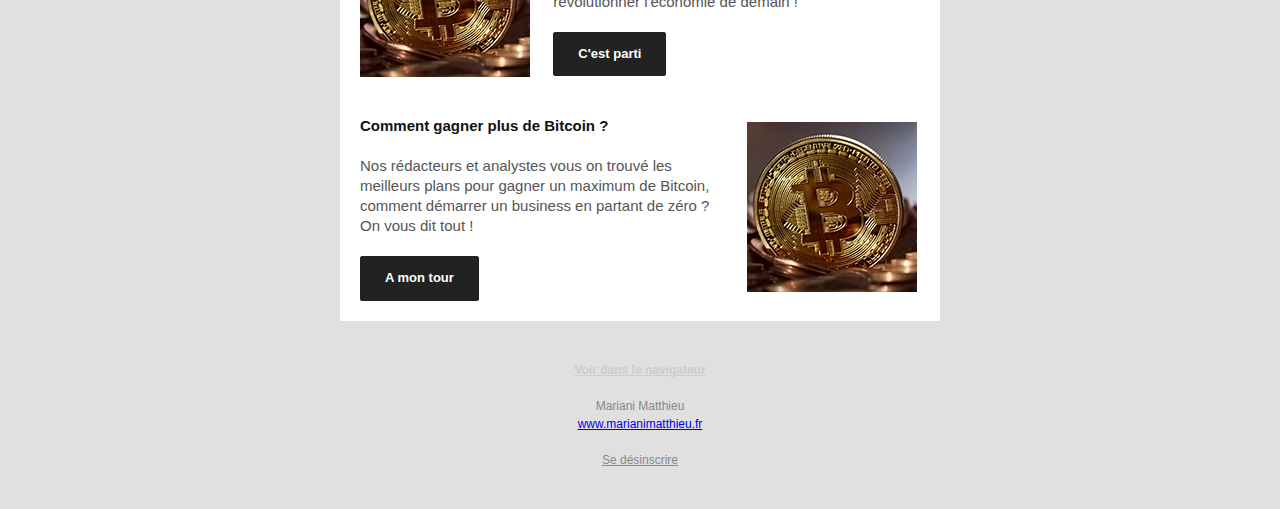
<file: projet/2020_07_06_E-mail/email-tech.html>
<!doctype html>
<html>
    <head>
    <meta charset="UTF-8">
    <!-- utf-8 works for most cases -->
    <meta name="viewport" content="width=device-width, initial-scale=1.0">
    <!-- Forcing initial-scale shouldn't be necessary -->
    <meta http-equiv="X-UA-Compatible" content="IE=edge">
    <!-- Use the latest (edge) version of IE rendering engine -->
    <title>EmailTemplate-Responsive</title>
    <!-- The title tag shows in email notifications, like Android 4.4. -->
    <!-- Please use an inliner tool to convert all CSS to inline as inpage or external CSS is removed by email clients -->
    <!-- important in CSS is used to prevent the styles of currently inline CSS from overriding the ones mentioned in media queries when corresponding screen sizes are encountered -->

    <!-- CSS Reset -->
    <style type="text/css">
/* What it does: Remove spaces around the email design added by some email clients. */
      /* Beware: It can remove the padding / margin and add a background color to the compose a reply window. */
html,  body {
	margin: 0 !important;
	padding: 0 !important;
	height: 100% !important;
	width: 100% !important;
}
/* What it does: Stops email clients resizing small text. */
* {
	-ms-text-size-adjust: 100%;
	-webkit-text-size-adjust: 100%;
}
/* What it does: Forces Outlook.com to display emails full width. */
.ExternalClass {
	width: 100%;
}
/* What is does: Centers email on Android 4.4 */
div[style*="margin: 16px 0"] {
	margin: 0 !important;
}
/* What it does: Stops Outlook from adding extra spacing to tables. */
table,  td {
	mso-table-lspace: 0pt !important;
	mso-table-rspace: 0pt !important;
}
/* What it does: Fixes webkit padding issue. Fix for Yahoo mail table alignment bug. Applies table-layout to the first 2 tables then removes for anything nested deeper. */
table {
	border-spacing: 0 !important;
	border-collapse: collapse !important;
	table-layout: fixed !important;
	margin: 0 auto !important;
}
table table table {
	table-layout: auto;
}
/* What it does: Uses a better rendering method when resizing images in IE. */
img {
	-ms-interpolation-mode: bicubic;
}
/* What it does: Overrides styles added when Yahoo's auto-senses a link. */
.yshortcuts a {
	border-bottom: none !important;
}
/* What it does: Another work-around for iOS meddling in triggered links. */
a[x-apple-data-detectors] {
	color: inherit !important;
}
</style>

    <!-- Progressive Enhancements -->
    <style type="text/css">
        
        /* What it does: Hover styles for buttons */
        .button-td,
        .button-a {
            transition: all 100ms ease-in;
        }
        .button-td:hover,
        .button-a:hover {
            background: #3574DC !important;
            border-color: #3574DC !important;
        }

        /* Media Queries */
        @media screen and (max-width: 600px) {

            .email-container {
                width: 100% !important;
            }

            /* What it does: Forces elements to resize to the full width of their container. Useful for resizing images beyond their max-width. */
            .fluid,
            .fluid-centered {
                max-width: 100% !important;
                height: auto !important;
                margin-left: auto !important;
                margin-right: auto !important;
            }
            /* And center justify these ones. */
            .fluid-centered {
                margin-left: auto !important;
                margin-right: auto !important;
            }

            /* What it does: Forces table cells into full-width rows. */
            .stack-column,
            .stack-column-center {
                display: block !important;
                width: 100% !important;
                max-width: 100% !important;
                direction: ltr !important;
            }
            /* And center justify these ones. */
            .stack-column-center {
                text-align: center !important;
            }
        
            /* What it does: Generic utility class for centering. Useful for images, buttons, and nested tables. */
            .center-on-narrow {
                text-align: center !important;
                display: block !important;
                margin-left: auto !important;
                margin-right: auto !important;
                float: none !important;
            }
            table.center-on-narrow {
                display: inline-block !important;
            }
                
        }

    </style>
    </head>
    <body bgcolor="#e0e0e0" width="100%" style="margin: 0;" yahoo="yahoo">
    <table bgcolor="#e0e0e0" cellpadding="0" cellspacing="0" border="0" height="100%" width="100%" style="border-collapse:collapse;">
      <tr>
        <td><center style="width: 100%;">
            
            <!-- Visually Hidden Preheader Text : BEGIN -->
            <div style="display:none;font-size:1px;line-height:1px;max-height:0px;max-width:0px;opacity:0;overflow:hidden;mso-hide:all;font-family: sans-serif;"> (Optional) This text will appear in the inbox preview, but not the email body. </div>
            <!-- Visually Hidden Preheader Text : END --> 
            
            <!-- Email Header : BEGIN -->
            <table align="center" width="600" class="email-container">
            <tr>
                <td style="padding: 20px 0; text-align: center"><h1 style="font-family: sans-serif">Tech News n°9</h1></td>
              </tr>
          </table>
            <!-- Email Header : END --> 
            
            <!-- Email Body : BEGIN -->
            <table cellspacing="0" cellpadding="0" border="0" align="center" bgcolor="#ffffff" width="600" class="email-container">
            
            <!-- Hero Image, Flush : BEGIN -->
            <tr>
                <td class="full-width-image"><img src="images/Image_600x300.png" width="600" alt="alt_text" border="0" align="center" style="width: 100%; max-width: 600px; height: auto;"></td>
              </tr>
            <!-- Hero Image, Flush : END --> 
            
            <!-- 1 Column Text : BEGIN -->
            <tr>
                <td style="padding: 40px; text-align: center; font-family: sans-serif; font-size: 15px; mso-height-rule: exactly; line-height: 20px; color: #555555;"> Dans cette Tech News nous allons vous présenter les sujets les plus demandés sur nos plateformes ces dernières semaines, le travail en open-space bientôt la fin ? Le  bitcoin est-il la monnaie de demain ?  <br>
                <br>
                
                <!-- Button : Begin -->
                
                <table cellspacing="0" cellpadding="0" border="0" align="center" style="margin: auto">
                    <tr>
                    <td style="border-radius: 3px; background: #222222; text-align: center;" class="button-td"><a href="http://www.google.com" style="background: #222222; border: 15px solid #222222; padding: 0 10px;color: #ffffff; font-family: sans-serif; font-size: 13px; line-height: 1.1; text-align: center; text-decoration: none; display: block; border-radius: 3px; font-weight: bold;" class="button-a"> 
                      <!--[if mso]>&nbsp;&nbsp;&nbsp;&nbsp;<![endif]-->Notre sélection d'articles<!--[if mso]>&nbsp;&nbsp;&nbsp;&nbsp;<![endif]--> 
                      </a></td>
                  </tr>
                  </table>
                
                <!-- Button : END --></td>
              </tr>
            <!-- 1 Column Text : BEGIN --> 
            
            <!-- Background Image with Text : BEGIN -->
            <tr>
                <td background="images/Image_600x230.png" bgcolor="#222222" valign="middle" style="text-align: center; background-position: center center !important; background-size: cover !important;"><!--[if gte mso 9]>
                    <v:rect xmlns:v="urn:schemas-microsoft-com:vml" fill="true" stroke="false" style="width:600px;height:175px; background-position: center center !important;">
                    <v:fill type="tile" src="assets/Responsive/Image_600x230.png" color="#222222" />
                    <v:textbox inset="0,0,0,0">
                    <![endif]-->
                
                <div>
                    <table align="center" border="0" cellpadding="0" cellspacing="0" width="100%">
                    <tr>
                        <td valign="middle" style="text-align: center; padding: 40px; font-family: sans-serif; font-size: 15px; mso-height-rule: exactly; line-height: 20px; color: #ffffff;"> Votre vie est limitée, alors ne passez pas votre temps à vivre la vie d'une autre personne. Ne tombez pas dans le piège du dogme qui consiste à vivre suivant le résultat de la pensée des autres. Et pardessus tout, ayez le courage de suivre votre coeur et votre intuition. Ces deux savent déjà qui vous voulez réellement devenir. Tout le reste n'est qu'accessoire. <br> - Steve Jobs </td>
                      </tr>
                  </table>
                  </div>
                
                <!--[if gte mso 9]>
                    </v:textbox>
                    </v:rect>
                    <![endif]--></td>
              </tr>
            <!-- Background Image with Text : END --> 
            
            <!-- Two Even Columns : BEGIN -->
            <tr>
                <td align="center" valign="top" style="padding: 10px;"><table cellspacing="0" cellpadding="0" border="0" width="100%">
                    <tr>
                    <td class="stack-column-center"><table cellspacing="0" cellpadding="0" border="0">
                        <tr>
                        <td style="padding: 10px; text-align: center"><img src="images/Image_270x270.png" width="270" height="270" alt="alt_text" border="0" class="fluid"></td>
                      </tr>
                        <tr>
                        <td style="font-family: sans-serif; font-size: 15px; mso-height-rule: exactly; line-height: 20px; color: #555555; padding: 0 10px 10px; text-align: left;" class="center-on-narrow"> Vous êtes du genre amical et vous ne savez pas comment gérer la distanciation social au travail ?  </td>
                      </tr>
                      </table></td>
                    <td class="stack-column-center"><table cellspacing="0" cellpadding="0" border="0">
                        <tr>
                        <td style="padding: 10px; text-align: center"><img src="images/Image_270x270-2.png" width="270" height="270" alt="alt_text" border="0" class="fluid"></td>
                      </tr>
                        <tr>
                        <td style="font-family: sans-serif; font-size: 15px; mso-height-rule: exactly; line-height: 20px; color: #555555; padding: 0 10px 10px; text-align: left;" class="center-on-narrow"> Nos partenaires font du super matos pour les musiciens, en plus de ca on vous offre un petit cadeau ! </td>
                      </tr>
                      </table></td>
                  </tr>
                  </table></td>
              </tr>
            <!-- Two Even Columns : END --> 
            
            <!-- Three Even Columns : BEGIN -->
            <tr>
                <td align="center" valign="top" style="padding: 10px;"><table cellspacing="0" cellpadding="0" border="0" width="100%">
                    <tr>
                    <td width="33.33%" class="stack-column-center"><table cellspacing="0" cellpadding="0" border="0">
                        <tr>
                        <td style="padding: 10px; text-align: center"><img src="images/Image_270x270-3.png" width="170" height="170" alt="alt_text" border="0" class="fluid"></td>
                      </tr>
                        <tr>
                        <td style="font-family: sans-serif; font-size: 15px; mso-height-rule: exactly; line-height: 20px; color: #555555; padding: 0 10px 10px; text-align: left;" class="center-on-narrow"> Kanban, Scrum, Méthode Agile, Lean management, vous êtes perdus ? </td>
                      </tr>
                      </table></td>
                    <td width="33.33%" class="stack-column-center"><table cellspacing="0" cellpadding="0" border="0">
                        <tr>
                        <td style="padding: 10px; text-align: center"><img src="images/Image_170x170-2.png" width="170" height="170" alt="alt_text" border="0" class="fluid"></td>
                      </tr>
                        <tr>
                        <td style="font-family: sans-serif; font-size: 15px; mso-height-rule: exactly; line-height: 20px; color: #555555; padding: 0 10px 10px; text-align: left;" class="center-on-narrow"> Comment être plus heureux au travail ? La clé c'est l'organisation. </td>
                      </tr>
                      </table></td>
                    <td width="33.33%" class="stack-column-center"><table cellspacing="0" cellpadding="0" border="0">
                        <tr>
                        <td style="padding: 10px; text-align: center"><img src="images/Image_170x170-3.png" width="170" height="170" alt="alt_text" border="0" class="fluid"></td>
                      </tr>
                        <tr>
                        <td style="font-family: sans-serif; font-size: 15px; mso-height-rule: exactly; line-height: 20px; color: #555555; padding: 0 10px 10px; text-align: left;" class="center-on-narrow"> Découvrez les super tablettes de notre partenaire. </td>
                      </tr>
                      </table></td>
                        
                  </tr>
                  </table></td>
              </tr>
            <!-- Three Even Columns : END --> 
            
            <!-- Thumbnail Left, Text Right : BEGIN -->
            <tr>
                <td dir="ltr" align="center" valign="top" width="100%" style="padding: 10px;"><table align="center" border="0" cellpadding="0" cellspacing="0" width="100%">
                    <tr>
                    <td width="33.33%" class="stack-column-center"><table align="center" border="0" cellpadding="0" cellspacing="0" width="100%">
                        <tr>
                        <td dir="ltr" valign="top" style="padding: 0 10px;"><img src="images/Image_170x170.png"  width="170" alt="alt_text" border="0" class="center-on-narrow"></td>
                      </tr>
                      </table></td>
                    <td width="66.66%" class="stack-column-center"><table align="center" border="0" cellpadding="0" cellspacing="0" width="100%">
                        <tr>
                        <td dir="ltr" valign="top" style="font-family: sans-serif; font-size: 15px; mso-height-rule: exactly; line-height: 20px; color: #555555; padding: 10px; text-align: left;" class="center-on-narrow"><strong style="color:#111111;">Qu'est-ce que le Bitcoin ?</strong> <br>
                            <br>
                            Nous vous expliquons dans cet article ce qu'est un Bitcoin, cette nouvelle monnaire virtuelle qui prétend révolutionner l'économie de demain !<br>
                            <br>
                            
                            <!-- Button : Begin -->
                            
                            <table cellspacing="0" cellpadding="0" border="0" class="center-on-narrow" style="float:left;">
                            <tr>
                                <td style="border-radius: 3px; background: #222222; text-align: center;" class="button-td"><a href="http://www.google.com" style="background: #222222; border: 15px solid #222222; padding: 0 10px;color: #ffffff; font-family: sans-serif; font-size: 13px; line-height: 1.1; text-align: center; text-decoration: none; display: block; border-radius: 3px; font-weight: bold;" class="button-a"> 
                                  <!--[if mso]>&nbsp;&nbsp;&nbsp;&nbsp;<![endif]-->C'est parti<!--[if mso]>&nbsp;&nbsp;&nbsp;&nbsp;<![endif]--> 
                                  </a></td>
                              </tr>
                          </table>
                            
                            <!-- Button : END --></td>
                      </tr>
                      </table></td>
                  </tr>
                  </table></td>
              </tr>
            <!-- Thumbnail Left, Text Right : END --> 
            
            <!-- Thumbnail Right, Text Left : BEGIN -->
            <tr>
                <td dir="rtl" align="center" valign="top" width="100%" style="padding: 10px;"><table align="center" border="0" cellpadding="0" cellspacing="0" width="100%">
                    <tr>
                    <td width="33.33%" class="stack-column-center"><table align="center" border="0" cellpadding="0" cellspacing="0" width="100%">
                        <tr>
                        <td dir="ltr" valign="top" style="padding: 0 10px;"><img src="images/Image_170x170.png" width="170" alt="alt_text" border="0" class="center-on-narrow"></td>
                      </tr>
                      </table></td>
                    <td width="66.66%" class="stack-column-center"><table align="center" border="0" cellpadding="0" cellspacing="0" width="100%">
                        <tr>
                        <td dir="ltr" valign="top" style="font-family: sans-serif; font-size: 15px; mso-height-rule: exactly; line-height: 20px; color: #555555; padding: 10px; text-align: left;" class="center-on-narrow"><strong style="color:#111111;">Comment gagner plus de Bitcoin ?</strong> <br>
                            <br>
                            Nos rédacteurs et analystes vous on trouvé les meilleurs plans pour gagner un maximum de Bitcoin, comment démarrer un business en partant de zéro ? On vous dit tout ! <br>
                            <br>
                            
                            <!-- Button : Begin -->
                            
                            <table cellspacing="0" cellpadding="0" border="0" class="center-on-narrow" style="float:left;">
                            <tr>
                                <td style="border-radius: 3px; background: #222222; text-align: center;" class="button-td"><a href="http://www.google.com" style="background: #222222; border: 15px solid #222222; padding: 0 10px;color: #ffffff; font-family: sans-serif; font-size: 13px; line-height: 1.1; text-align: center; text-decoration: none; display: block; border-radius: 3px; font-weight: bold;" class="button-a"> 
                                  <!--[if mso]>&nbsp;&nbsp;&nbsp;&nbsp;<![endif]-->A mon tour<!--[if mso]>&nbsp;&nbsp;&nbsp;&nbsp;<![endif]--> 
                                  </a></td>
                              </tr>
                          </table>
                            
                            <!-- Button : END --></td>
                      </tr>
                      </table></td>
                  </tr>
                  </table></td>
              </tr>
            <!-- Thumbnail Right, Text Left : END -->
            
          </table>
            <!-- Email Body : END --> 
            
            <!-- Email Footer : BEGIN -->
            <table align="center" width="600" class="email-container">
            <tr>
                <td style="padding: 40px 10px;width: 100%;font-size: 12px; font-family: sans-serif; mso-height-rule: exactly; line-height:18px; text-align: center; color: #888888;"><webversion style="color:#cccccc; text-decoration:underline; font-weight: bold;">Voir dans le navigateur</webversion>
                <br>
                <br>
                Mariani Matthieu<br>
                <span class="mobile-link--footer"><a href="https://www.marianimatthieu.fr">www.marianimatthieu.fr</a></span> <br>
                <br>
                <unsubscribe style="color:#888888; text-decoration:underline;">Se désinscrire</unsubscribe></td>
              </tr>
          </table>
            <!-- Email Footer : END -->
            
          </center></td>
      </tr>
    </table>
</body>
</html>
</file>
<file: css/style.css>
/* GENERAL */

body {
    font-family: "Lato", sans-serif;
}

h1,
h2,
h3,
h4,
h5,
h6 {
    font-weight: bold;
}

img {
    max-width: 100%;
    height: auto;
}

section {
    padding: 45px 0 80px 0;
}

section .heading {
    text-align: center;
    padding-bottom: 40px;
}

section .heading h2 {
    text-transform: uppercase;
}

.blue-divider {
    width: 100px;
    height: 2px;
    background-color: #1f3564;
    margin: 0 auto;
}

.white-divider {
    width: 100px;
    height: 2px;
    background-color: #fff;
    margin: 0 auto;
}

ul,
ol {
    list-style: none;
}

/* MENU */

.navbar {
    background: #1F3564;
    font-size: 12px;
    letter-spacing: 4px;
    text-transform: uppercase;
    font-weight: bold;
}

.navbar .navbar-nav {
    display: inline-block;
    float: none;
    vertical-align: top;
}

.navbar .navbar-collapse {
    text-align: center;
}

.navbar li a {
    color: #fff !important;
}

.navbar-nav li a:hover,
.navbar-nav li.active a {
    color: #1F3564 !important;
    background-color: #fff !important;
}

.navbar-default .navbar-toggle {
    border-style: none;
}

.icon-bar {
    background-color: #fff;

}

/* ABOUT */

#about {
    padding-top: 100px;
    background: #1F3564;
}

#about img {
    border: 3px solid #fff;
    box-shadow: 2px 2px 5px #000;
    max-width: 60%;
    filter: grayscale(1);
    -webkit-filter: grayscale(1);
    -moz-filter: grayscale(1);
    -o-filter: grayscale(1);
    -ms-filter: grayscale(1);
}

#about img:hover {
    filter: grayscale(0);
    -webkit-filter: grayscale(0);
    -moz-filter: grayscale(0);
    -o-filter: grayscale(0);
    -ms-filter: grayscale(0);
    transition-duration: 3s;
}

.profile-picture {
    text-align: center;
    margin: 0 auto;
    float: none;
}

#about .heading h1 {
    color: #fff;
    text-transform: uppercase;
}

#about .heading h3 {
    color: #fff;
}

.button1 {
    font-weight: bold;
    text-transform: uppercase;
    color: #fff;
    border: 1px solid #fff;
    display: inline-block;
    margin-top: 20px;
    padding: 18px 50px;
    border-radius: 3px;
    transition: all 0.3s ease-in 0s;
}

.button1:hover {
    background: #fff;
    color: #1F3564;
    border: 1px solid #fff;
    text-decoration: none;
}

/* SKILLS */
#skills {
    background: #fff;
}

#skills .heading h2 {
    color: #1F3564;
}

#skills .progress {
    height: 100%;
    margin: 30px 20px;
    background: #ddd;
    border-radius: 40px;
}

#skills .progress-bar {
    background: #54b896;
    border-radius: 40px;
}

/* EXPERIENCE */
#experience {
    background: #1F3564;
}

#experience .heading h2 {
    color: #fff;
}

.timeline {
    padding: 30px 10px;
    position: relative;
}

.timeline:before {
    top: 0;
    bottom: 0;
    position: absolute;
    content: " ";
    width: 5px;
    background: #fff;
    left: 50%;
    margin-left: -2.5px;
}

.timeline > li {
    margin-bottom: 20px;
    position: relative;
}

.timeline > li:after {
    clear: both;
}

.timeline > li:before,
.timeline > li:after {
    content: " ";
    display: table;
}

.timeline li .timeline-badge {
    color: #1F3564;
    width: 50px;
    line-height: 50px;
    font-size: 20px;
    text-align: center;
    position: absolute;
    top: 16px;
    left: 50%;
    margin-left: -25px;
    background-color: #fff;
    border-radius: 50%;
}

.timeline-panel-container {
    width: 50%;
    float: left;
}

.timeline-panel-container-inverted {
    width: 50%;
    float: right;
}

.timeline-panel {
    width: 90%;
    float: right;
    margin-right: 40px;
    border: 1px solid #d4d4d4;
    border-radius: 7px;
    padding: 20px 25px;
    position: relative;
    box-shadow: 0 1px 6px rgba(0, 0, 0, 0.175);
    background: #fff;
}

.timeline-panel-container-inverted .timeline-panel {
    float: left;
    margin-left: 40px;
}

.timeline-panel:after {
    position: absolute;
    top: 27px;
    right: -14px;
    display: inline-block;
    border-top: 14px solid transparent;
    border-left: 14px solid #fff;
    border-right: 0 solid #fff;
    border-bottom: 14px solid transparent;
    content: " ";
}

.timeline-panel-container-inverted .timeline-panel:after {
    border-left-width: 0;
    border-right-width: 14px;
    left: -14px;
    right: auto;
}

.timeline-heading h3 {
    margin-top: 5px;
    font-size: 20px;
}

.timeline-heading h4 {
    margin-top: 5px;
    font-size: 20px;
    color: #1F3564;
}

/* RESPONSIVE */

@media (max-width: 600px) {

    #experience {
        background: #1F3564;
    }

    #experience .heading h2 {
        color: #fff;
    }

    .timeline {
        padding: 30px 10px;
        position: relative;
    }

    .timeline:before {
        display: none;
    }

    .timeline > li {
        margin-bottom: 20px;
        position: relative;
    }

    .timeline > li:after {
        clear: both;
    }

    .timeline > li:before,
    .timeline > li:after {
        content: " ";
        display: table;
    }

    .timeline li .timeline-badge {
        display: none;
    }

    .timeline-panel-container {
        width: 100%;
    }

    .timeline-panel-container-inverted {
        width: 100%;
    }

    .timeline-panel {
        width: 100%;
        margin-right: auto;
        border: 1px solid #d4d4d4;
        border-radius: 7px;
        padding: 20px 25px;
        position: relative;
        box-shadow: 0 1px 6px rgba(0, 0, 0, 0.175);
        background: #fff;
    }

    .timeline-panel-container-inverted .timeline-panel {
        margin-left: auto;
    }

    .timeline-panel:after {
        display: none;
    }

    .timeline-panel-container-inverted .timeline-panel:after {
        display: none;
    }

    .timeline-heading h3 {
        margin-top: 5px;
        font-size: 20px;
    }

    .timeline-heading h4 {
        margin-top: 5px;
        font-size: 20px;
        color: #1F3564;
    }

}

/* EDUCATION */

#education {
    background: #fff;

}

#education .heading h2 {
    color: #1F3564;
}

.education-block {
    width: 80%;
    margin: 0 auto;
    text-align: center;
    padding: 30px 30px;
    background: #ddd;
    border-radius: 10px;
    border: 2px solid #ccc;
    margin-bottom: 20px;
}

.education-block h5 {
    color: #888;
    font-size: 15px;
    margin-bottom: 15px;
}

.education-block .glyphicon {
    font-size: 40px;
}

.education-block h3 {
    color: #1F3564;
}

.education-block h4 {
    margin-bottom: 20px;
}

.education-block p {
    font-weight: bold;
}

.education-block .blue-divider {
    margin-bottom: 20px;
}

/* PORTFOLIO */
#projets {
    background: #1F3564;
}

#projets .heading h2 {
    color: #fff;
}

#projets .thumbnail img {
    width: 100%;
    height: 100%;
    filter: grayscale(100%);
    -webkit-filter: grayscale(100%);
}

#projets .thumbnail img:hover {
    filter: none;
    -webkit-filter: none;
}
/* FOOTER */
footer {
    background: #333;
    padding: 20px 0 40px;
}

footer .glyphicon {
    font-size: 25px;
    margin: 20px;
    color: #fff;
    height: 30px;
}

footer .glyphicon:hover {
    font-size: 27px;
}

footer h5 {
    color: #fff;
    font-weight: normal;
}
</file>
<file: projet/2019_12_03_HTML_CSS/stylesheet/style.css>
/*GENERAL*/

* {
    font-family: Helvetica, Arial, cursive;
    margin: 0;
    padding: 0;
}

body {
    font-size: 15px;
}

h1,
h3,
h4 {
    color: #444;
}

h1 {
    font-size: 45px;
}

h2 {
    font-size: 55px;
    color: #fff;
}

h3 {
    font-size: 30px;
}

h4 {
    font-size: 24px;
}

p {
    line-height: 20px;
    color: #777;
}

ul {
    list-style: none;
}

a {
    text-decoration: none;
    color: #444;
}

.wrapper {
    width: 940px;
    margin: 0 auto;
    padding: 0 10px
}

.dot {
    color: #02b8dd;
}

.clear {
    clear: both;
}

small {
    font-size: 13px;
    font-style: italic;
}

/*HEADER*/

header {
    height: 120px;
}

header h1 {
    float: left;
    margin-top: 32px;
}

header nav {
    float: right;
    margin-top: 50px;
}

header nav ul li {
    float: left;
    display: inline-block;
}

header nav ul li a {
    text-transform: uppercase;
    font-weight: bold;
    margin-right: 20px;
}

header nav ul li a:hover {
    color: #02b8dd;
}

/*MAIN-IMG*/

#main-img {
    height: 580px;
    background: url("img/main.jpg") center;
}

#main-img h2 {
    font-weight: normal;
    text-transform: uppercase;
    text-align: center;
    padding: 150px 0 40px 0;
    margin: 20px;
}

.button {
    display: block;
    width: 120px;
    height: 50px;
    background: #02b8dd;
    color: #fff;
    font-size: 20px;
    margin: 0 auto;
    line-height: 50px;
    text-align: center;
    border-radius: 3px;
}

.button:hover {
    border-radius: 50px;
    background: orange;
    transition-duration: 0.75s;
}

/*STEP*/

#step ul {
    margin: 80px 0;
}

#step ul li {
    width: 300px;
    float: left;
    padding-top: 140px;
    text-align: center;
    margin-right: 10px;
}

#step h4 {
    text-transform: uppercase;
    margin-bottom: 20px;
}

#step p {
    margin-bottom: 20px;
}

#wrapper-step-1 {
    background: url('img/steps-icon-1.png') no-repeat top center;
}

#wrapper-step-2 {
    background: url('img/steps-icon-2.png') no-repeat top center;
}

#wrapper-step-3 {
    background: url('img/steps-icon-3.png') no-repeat top center;
}

/*STEP-2*/

#step-2 {
    background-color: #efefef;
    padding: 60px 0;
}

#step-2 article {
    width: 460px;
    height: 270px;
    float: left;
    border-radius: 10px;
}

#step-2 article:first-child {
    margin-right: 20px;
}

.overlay {
    background: rgba(255, 255, 255, 0.90);
    height: 100%;
    width: 190px;
    padding: 20px;
    border-radius: 10px 0 0 10px;
    text-align: center;
    box-sizing: border-box;
}

article h4 {
    border-bottom: 1px solid #ddd;
    padding-bottom: 20px;
    text-transform: uppercase;
    margin-bottom: 20px;
    text-align: center;
}

#step-2 p {
    text-align: center;
    margin-bottom: 20px;
}

.button-2 {
    color: #fff;
    background-color: #02b8dd;
    padding: 6px 20px;
    border-radius: 3px;
}

.button-2:hover {
    border-radius: 50px;
    background: orange;
    transition-duration: 0.75s;
}

/*CONTACT*/

#contact {
    padding: 60px 0;
    text-align: center;
}

#contact h3 {
    text-transform: uppercase;
    margin: 0 auto 20px auto;
    width: 400px;
    border-bottom: 1px solid #02b8dd;
    padding-bottom: 20px;
}

form {
    margin: 60px 0 20px 0;
}

label {
    font-weight: bold;
    font-size: 20px;
    margin-right: 10px;
    color: #777;
}

input[type="text"] {
    padding: 10px;
    font-size: 20px;
    margin-right: 20px;
    border: 2px solid #ddd;
    border-radius: 3px;
}

.button-3 {
    color: #fff;
    font-size: 20px;
    font-weight: bold;
    padding: 11px;
    background-color: #02b8dd;
    border-style: none;
    border-radius: 3px;
}

.button-3:hover {
    border-radius: 50px;
    background: orange;
    transition-duration: 0.75s;
}

/*FOOTER*/

footer {
    height: 260px;
    background-color: #444;
}

footer h1 {
    color: #fff;
    text-align: center;
    padding-top: 80px;
}

.copyright {
    text-align: center;
    font-weight: bold;
    padding-top: 30px;
    color: #777;
}
</file>
<file: projet/2020_01_19_jQuery/style.css>
*
{
    margin:0;
    padding: 0;
}
ul,ol
{
    list-style: none ;
}
body
{
    background: #bfbfbf url('images/background.jpg') repeat-x; 
    font-family: Arial, sans-serif;
}
header
{
    padding: 30px 0;
}
header h1
{
    font-size: 40px;
    text-align: center;
    font-family: 'Limelight', sans-serif;
    color: #fff;
    text-transform: uppercase;
    text-shadow: 2px 2px 2px #000;       
}

/* MAIN- MENU */
#main-menu ul
{
    width: 980px;
    height: 500px;
    margin: 0 auto;
    padding-top:  148px;
}
#main-menu ul li
{
    float: left;
    width: 140px;
    height: 500px;
    overflow: hidden;
    position: relative;

}
.bw
{
    position: absolute;
    left: 0px;
    width: 140px;
    height: 500px;
    cursor: pointer;
    background: url('images/bw-image.jpg') no-repeat;
    opacity: 0.7;
}
.color
{
    position: absolute;
    left: 140px;
    width: 140px;
    height: 500px;
    cursor: pointer;
    background: url('images/color-image.jpg') no-repeat;
}
#part2 div
{
    background-position: -140px 0px;
}
#part3 div
{
    background-position: -280px 0px;
}
#part4 div
{
    background-position: -420px 0px;
}
#part5 div
{
    background-position: -560px 0px;
}
.description
{
    position: absolute;
    left: 140px;
    width: 240px;
    height: 460px;
    padding: 20px;
    background: #fff;
}
.description h2
{
    padding-top: 20px;
    font-size: 30px;
    font-family: 'Limelight', sans-serif;
    text-align: center;
    color: #333;
    text-transform: uppercase;

}
.description h3
{
    margin-top:30px;
    padding: 10px;
    font-size: 26px;
    font-family: 'Lobster', sans-serif;
    background: #366db4;
    color:#fff;
    text-align: center;
    text-shadow: 1px 1px 1px #000;
    border-radius: 5px;

}
.description p
{
    padding-top: 35px;
    font-size: 22px;
    font-family: 'Lobster', sans-serif;
    color:#000;
    text-align: center;
}

/* BUTTONS-MENU*/
#buttons-menu
{
    float:left;
    width:100%;
    padding: 100px 0 50px 0;
}
#buttons-menu ul
{
    float:left;
    position: relative;
    left: 50%;
    text-align: center;
}
.button
{
    float:left;
    width: 150px;
    margin-left: 30px;
    padding: 10px 0;
    position: relative;
    right: 50%;
    text-shadow: 1px 1px 1px #000;
    font-family: 'Lobster', sans-serif;
    text-align: center;
    color:#fff;
    border-radius: 5px;
    box-shadow: 4px 4px 4px rgba(0,0,0,0.75);
    background: #333;
    border: 2px solid #366db4;
    font-size: 22px;
    cursor: pointer;
    opacity: 0.9;
}
.hovered
{
    background: #366db4;
    border: 2px solid #333;
    font-size: 24px;
}
</file>
<file: projet/2020_03_30_Mealthy/css/style.css>
/*GENERAL*/

/*HEADER*/

header a {
    color: #fc6895 !important;
    font-family: 'Roboto', sans-serif;
}

header a:hover {
    color: #7c79c6 !important;
}

/*JUMBOTRON*/

#jumbotron h1 {
    color: #fc6895 !important;
    margin-bottom: 30px;
    font-family: 'Pacifico', cursive;
}

#jumbotron {
    font-family: 'Roboto', sans-serif;
}

#jumbotron .jumbotron a {
    color: #fff;
    background: #7c79c6;
    border: 1px solid #7c79c6;
}

#jumbotron .jumbotron a:hover {
    color: #fff;
    background: #fc6895;
    border: 1px solid #fc6895;
}

/*QUOTE*/

#quote .quote h1 {
    margin: 40px 0px 40px 0px;
    text-align: center;
    font-family: 'Pacifico', cursive;
    color: #53c4f6;
}

#quote .quote .divider {
    border-top: 1px solid #fc6895;
    width: 30%;
    margin-top: 40px;
    margin-bottom: 40px;
    margin-left: auto;
    margin-right: auto;

}

/*CARD*/

#card .divider {
    color: #fff;
    margin: 10px;
    border: 1px solid #fc6895;
}
#card .container {
    display: flex;
    justify-content: space-between;
    flex-wrap: wrap;
    font-family: 'Roboto', sans-serif;
}

#card .container .card{
    margin-top: 10px;
    margin-bottom: 10px;
    margin-left: auto;
    margin-right: auto;
}

#card a {
    color: #fff;
    background: #7c79c6;
    border: 1px solid #7c79c6;
}

#card a:hover {
    color: #fff;
    background: #fc6895;
    border: 1px solid #fc6895;
}

/*FORM*/

#form {
    font-family: 'Roboto', sans-serif;

}

#form .divider {
    border-top: 1px solid #fc6895;
    width: 30%;
    margin-top: 40px;
    margin-bottom: 40px;
    margin-left: auto;
    margin-right: auto;

}

#form button {
    color: #fff;
    background: #7c79c6;
    border: 1px solid #7c79c6;
    font-family: 'Roboto', sans-serif;

}

#form button:hover {
    color: #fff;
    background: #fc6895;
    border: 1px solid #fc6895;
}

/*FOOTER*/

footer {
    margin-top: 40px;
    background-color: grey;
    height: 25px;
    font-family: 'Roboto', sans-serif;

}

footer .copyrights {
    display: flex;
    justify-content: space-around;
    color: #fff;

}
</file>
<file: projet/2020_05_27_PHP/css/style.css>
body
{
    font-family: 'Lato', sans-serif;
    margin: 70px 0px;
    background: #0069d6;
}
.divider
{
    width:100px;
    height: 2px;
    background: #ffa500;
    margin: 0 auto;
}
.heading 
{
    text-align: center;
    margin-bottom: 60px;        
}
h2
{
    text-transform: uppercase;
    font-weight:bold;
    color: #fff;
}
#contact-form
{
    font-size: 20px;
    background: #fff;
    padding: 40px;
    border-radius: 10px;
}
/*---  NEW  ------*/
.blue
{
    color: #0069d6;
}
.form-control
{
    height: 50px;
    font-size: 18px;
}
#contact-form input[type=submit]
{
    margin: 40px auto 0px;
    display: block;
}
.comments
{
    font-style: italic;
    font-size: 18px;
    color: #d82c2e;
    height: 25px
}
#contact-form .thank-you
{
    text-align: center;
    margin-top: 15px;
    font-weight: bold;
    font-size: 22px;
}
.button1
{
    border: 1px solid #ddd;
    background: #ffa500;
    color: #fff;
    width: 100%;        
    font-weight: bold;
    text-transform: uppercase;
    padding: 18px;
    border-radius: 5px;
    transition: all 0.3s ease-in 0s;
}
.button1:hover
{
    background: #333;
    border-color: #ffa500;
}
</file>
